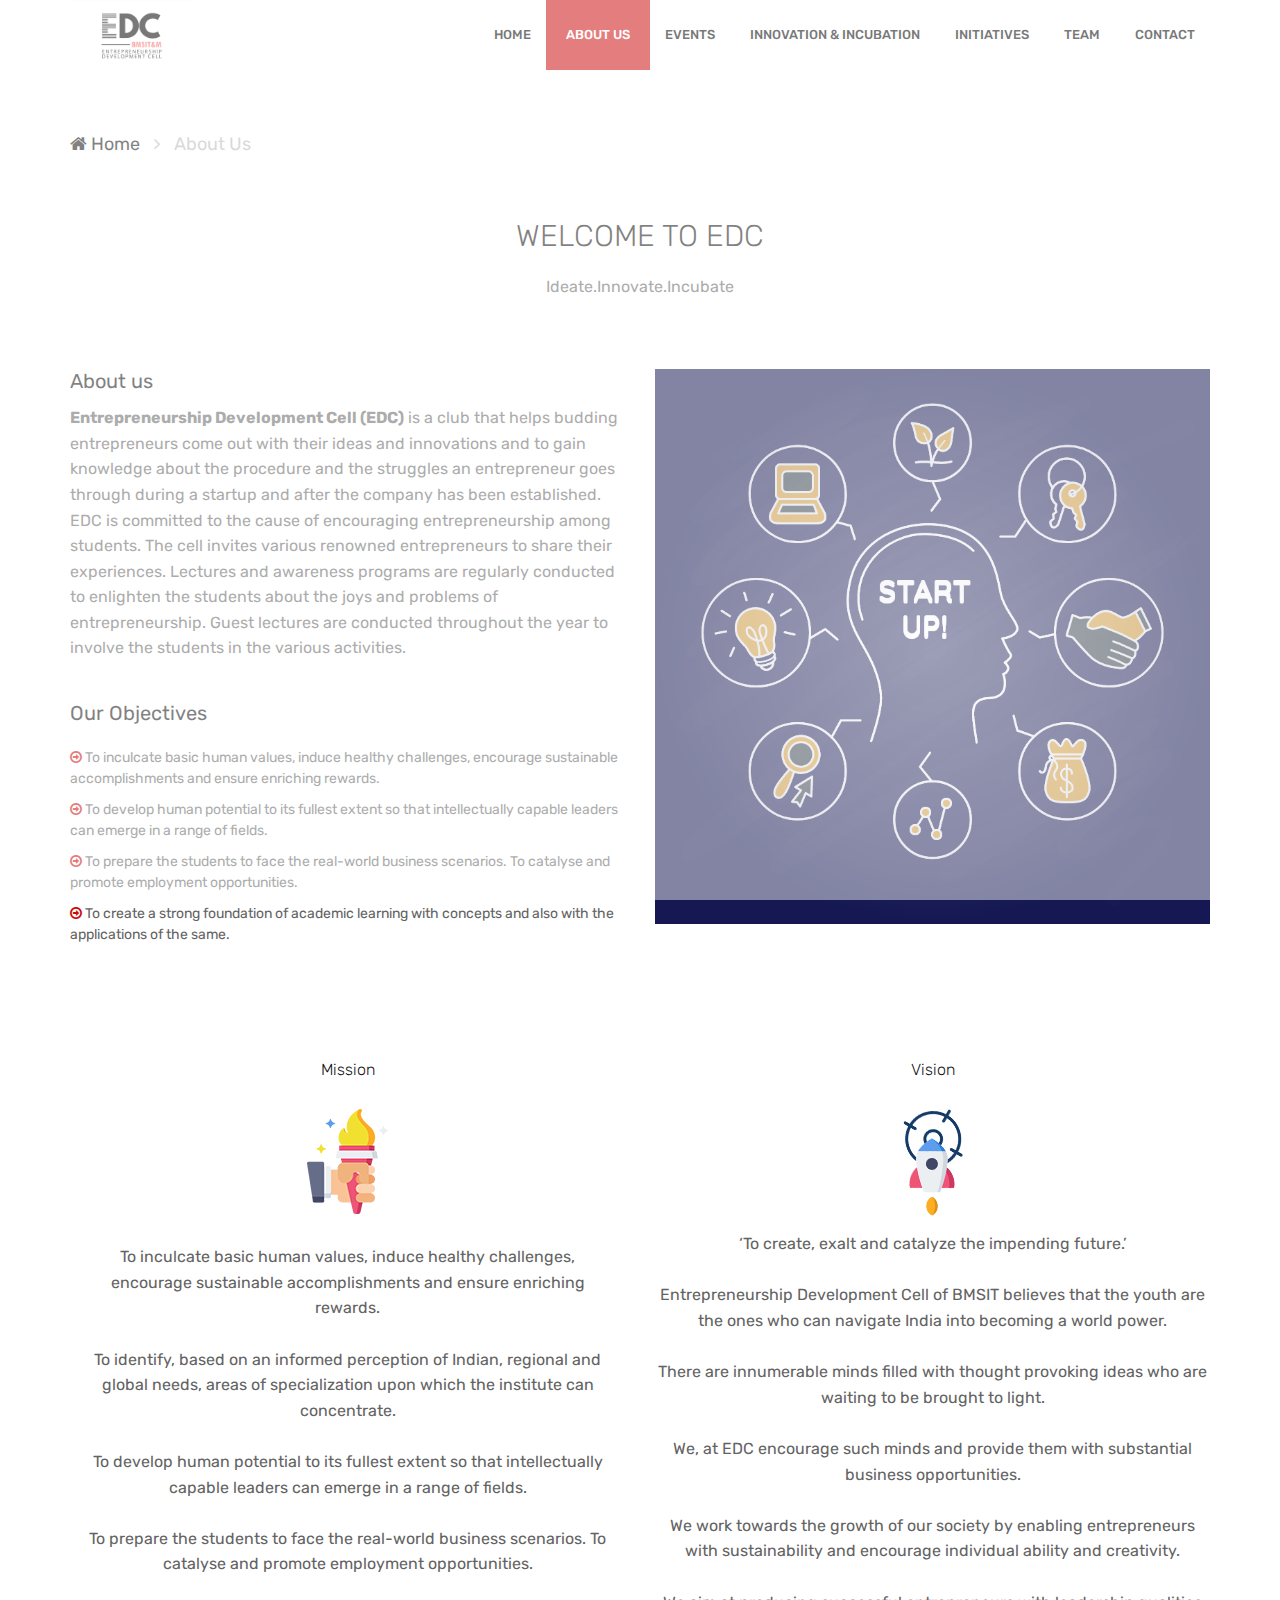
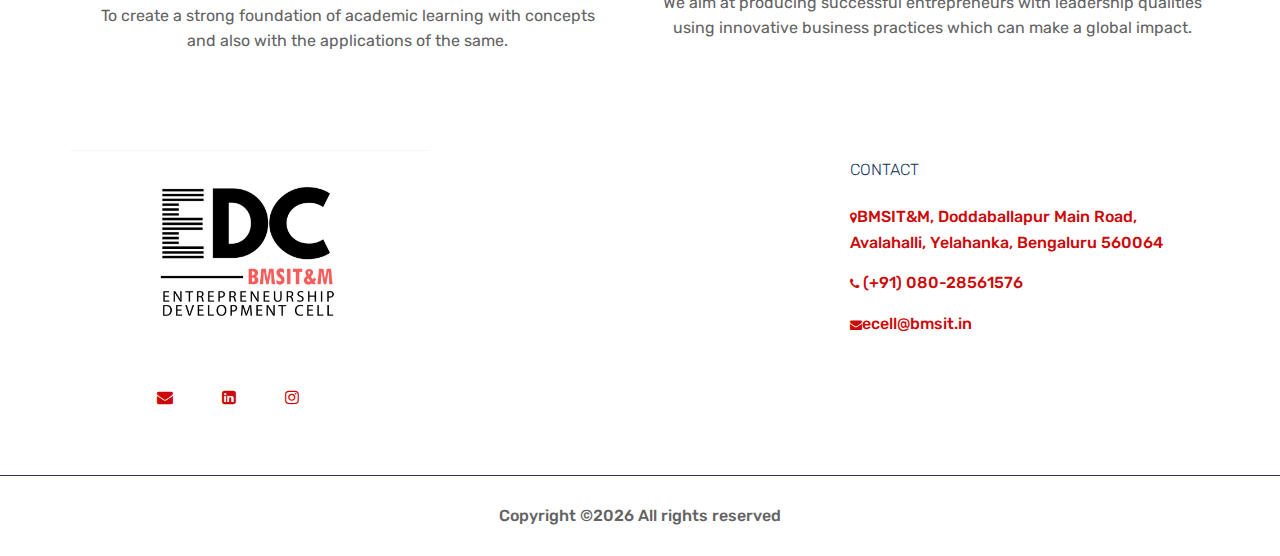
<file: about.html>
<!DOCTYPE html>
<html lang="en">
<head>
	<title>EDC Entrepreneurship Developement Cell</title>
	<meta charset="UTF-8">
	<meta name="description" content="Unica University Template">
	<meta name="keywords" content="event, unica, creative, html">
	<meta name="viewport" content="width=device-width, initial-scale=1.0">
	<!-- Favicon -->   
	<link href="img/edc/core-img/edc_logo.jpg" rel="shortcut icon"/>

	<!-- Google Fonts -->
	<link href="https://fonts.googleapis.com/css?family=Rubik:400,400i,500,500i,700,700i" rel="stylesheet">

	<!-- Stylesheets -->
	<link rel="stylesheet" href="css/bootstrap.min.css"/>
	<link rel="stylesheet" href="css/font-awesome.min.css"/>
	<link rel="stylesheet" href="css/themify-icons.css"/>
	<link rel="stylesheet" href="css/magnific-popup.css"/>
	<link rel="stylesheet" href="css/animate.css"/>
	<link rel="stylesheet" href="css/owl.carousel.css"/>
	<link rel="stylesheet" href="css/style.css"/>



	<!--[if lt IE 9]>
	  <script src="https://oss.maxcdn.com/html5shiv/3.7.2/html5shiv.min.js"></script>
	  <script src="https://oss.maxcdn.com/respond/1.4.2/respond.min.js"></script>
	<![endif]-->

</head>
<body>
	<!-- Page Preloder -->
	<div id="preloder">
		<div class="loader"></div>
	</div>

	<!-- header section -->
	<nav class="nav-section">
		<div class="container">
			
			<ul class="main-menu">

				<a href="index.html" class="site-logo"><img src="img/edc/core-img/edc_logo.jpg" alt=""></a>
				<li><a href="contact.html">Contact</a></li>
				<li><a href="#">Team</a></li>
				<li><a href="course.html">Initiatives</a></li>
				<li><a href="blog.html">Innovation & Incubation</a></li>
				<li><a href="events.html">Events</a></li>
				
				<li class="active"><a href="about.html">About Us</a></li>
				
				
				<li ><a href="index.html">Home</a></li>
			</ul>
		</div>
	</nav>
	<!-- Header section end -->


	<!-- Breadcrumb section -->
	<div class="site-breadcrumb">
		<div class="container">
			<a href="#"><i class="fa fa-home"></i> Home</a> <i class="fa fa-angle-right"></i>
			<span>About Us</span>
		</div>
	</div>
	<!-- Breadcrumb section end -->


	<!-- About section -->
	<section class="about-section spad pt-0">
		<div class="container">
			<div class="section-title text-center">
				<h3>WELCOME TO EDC</h3>
				<p>Ideate.Innovate.Incubate</p>
			</div>
			<div class="row">
				<div class="col-lg-6 about-text">
					<h5>About us</h5>
					<p> <b>Entrepreneurship Development Cell (EDC)</b> is a club that helps budding entrepreneurs come out with their ideas and innovations and to gain knowledge about the procedure and the struggles an entrepreneur goes through during a startup and after the company has been established.
						EDC is committed to the cause of encouraging entrepreneurship among students. The cell invites various renowned entrepreneurs to share their experiences. Lectures and awareness programs are regularly conducted to enlighten the students about the joys and problems of entrepreneurship.
						Guest lectures are conducted throughout the year to involve the students in the various activities.</p>
					<h5 class="pt-4">Our Objectives</h5>
					<ul class="about-list">
						<li><i class="fa fa-arrow-circle-o-right"></i> To inculcate basic human values, induce healthy challenges, encourage sustainable accomplishments and ensure enriching rewards.
						</li>
						<li><i  class="fa fa-arrow-circle-o-right"></i> To develop human potential to its fullest extent so that intellectually capable leaders can emerge in a range of fields.</li>
						<li><i  class="fa fa-arrow-circle-o-right"></i> To prepare the students to face the real-world business scenarios. To catalyse and promote employment opportunities.</li>
						<li><i  class="fa fa-arrow-circle-o-right"></i> To create a strong foundation of academic learning with concepts and also with the applications of the same.</li>
					</ul>
				</div>
				<div class="col-lg-6 pt-5 pt-lg-0" style="margin-top:0px">
					<img src="img/edc/core-img/vector-2.png" alt="">
				</div>
			</div>
		</div>
	</section>
	<!-- About section end-->


	<!-- mission & vision section  -->
<div class="container">
	<div class="row"><div class="col-lg-6">
		<div class="single-ticket-pricing-table text-center mb-100 wow fadeInUp" data-wow-delay="300ms">
			<h6 class="ticket-plan" style="padding: 15px">Mission</h6>
			<!-- Ticket Icon -->
			<div class="ticket-icon" style="padding: 15px">
				<img src="img/edc/core-img/p2.png" alt="">
			</div>
			<p style="padding: 15px">To inculcate basic human values, induce healthy challenges,
				encourage sustainable accomplishments and ensure enriching
				rewards.<br/><br />
				To identify, based on an informed perception of Indian, regional
				and global needs, areas of specialization upon which the institute
				can concentrate.<br /><br />
				To develop human potential to its fullest extent so that intellectually
				capable leaders can emerge in a range of fields.<br /><br />
				To prepare the students to face the real-world business scenarios.
				To catalyse and promote employment opportunities.<br /><br />
				To create a strong foundation of academic learning with concepts
				and also with the applications of the same.</p>
		</div>
	</div>
	
	<!-- Single Ticket Pricing Table -->
	<div class=" col-md-6 col-lg-6" style="float:right">
		<div class="single-ticket-pricing-table active text-center mb-100 wow fadeInUp" data-wow-delay="300ms">
			<h6 class="ticket-plan" style="padding: 15px">Vision</h6>
			<!-- Ticket Icon -->
			<div class="ticket-icon" style="padding: 15px">
				<img src="img/edc/core-img/p1.png" alt="">
			</div>
			<p><span style="font-weight: 700, padding:15px;">‘To create, exalt and catalyze the impending future.’</span>
				<br /><br />Entrepreneurship Development Cell of BMSIT believes that the
				youth are the ones who can navigate India into becoming a world
				power.<br /><br />There are innumerable minds filled with thought provoking
				ideas who are waiting to be brought to light.<br /><br />We, at EDC encourage
				such minds and provide them with substantial business
				opportunities.<br /><br />
				We work towards the growth of our society by enabling
				entrepreneurs with sustainability and encourage individual ability
				and creativity.<br /><br />We aim at producing successful entrepreneurs with
				leadership qualities using innovative business practices which can
				make a global impact.</p>
		</div>
	</div></div>
</div>
	<!-- Testimonial section end -->


	<!-- Team section  -->
	
	<!-- Team section end -->


	<!-- Newsletter section
	<section class="newsletter-section">
		<div class="container">
			<div class="row">
				<div class="col-md-5 col-lg-7">
					<div class="section-title mb-md-0">
					<h3>NEWSLETTER</h3>
					<p>Subscribe and get the latest news and useful tips, advice and best offer.</p>
				</div>
				</div>
				<div class="col-md-7 col-lg-5">
					<form class="newsletter">
						<input type="text" placeholder="Enter your email">
						<button class="site-btn">SUBSCRIBE</button>
					</form>
				</div>
			</div>
		</div>
	</section> -->
	<!-- Newsletter section end -->	


	<!-- Footer section -->
	<footer class="footer-section">
		<div class="container footer-top">
			<div class="row">
				<!-- widget -->
				<div class="col-sm-6 col-lg-4 footer-widget">
					<div class="about-widget">
						<img src="img/edc/core-img/edc_logo.jpg" alt="">
						<div class="social pt-1" >
							<a href="mailto:ecell@bmsit.in"><i class="fa fa-envelope"></i></a>
							<a href=""><i class="fa fa-linkedin-square"></i></a>
							<a href="https://www.instagram.com/edc.bmsit/"><i class="fa fa-instagram"></i></a>
						</div>
					</div>
				</div>
				<!-- widget -->

				<!-- widget -->
				
				<!-- widget -->
				<div class="col-lg-4"></div>
				<div class="col-sm-6 col-lg-4 footer-widget">
					<h6 class="fw-title">CONTACT</h6>
					<ul class="contact">
						<li><p><i class="fa fa-map-marker"></i>BMSIT&M, Doddaballapur Main Road, Avalahalli, Yelahanka, Bengaluru 560064 </p></li>
						<li><p><i class="fa fa-phone"></i> (+91) 080-28561576</p></li>
						<li><p><i class="fa fa-envelope"></i>ecell@bmsit.in</p></li>
					</ul>
				</div>
			</div>
		</div>
		<!-- copyright -->
		<div class="copyright">
			<div class="container">
				<p>
Copyright &copy;<script>document.write(new Date().getFullYear());</script> All rights reserved </p>

			</div>		
		</div>
	</footer>
	<!-- Footer section end-->



	<!--====== Javascripts & Jquery ======-->
	<script src="js/jquery-3.2.1.min.js"></script>
	<script src="js/owl.carousel.min.js"></script>
	<script src="js/jquery.countdown.js"></script>
	<script src="js/masonry.pkgd.min.js"></script>
	<script src="js/magnific-popup.min.js"></script>
	<script src="js/main.js"></script>
	
</body>
</html>
</file>
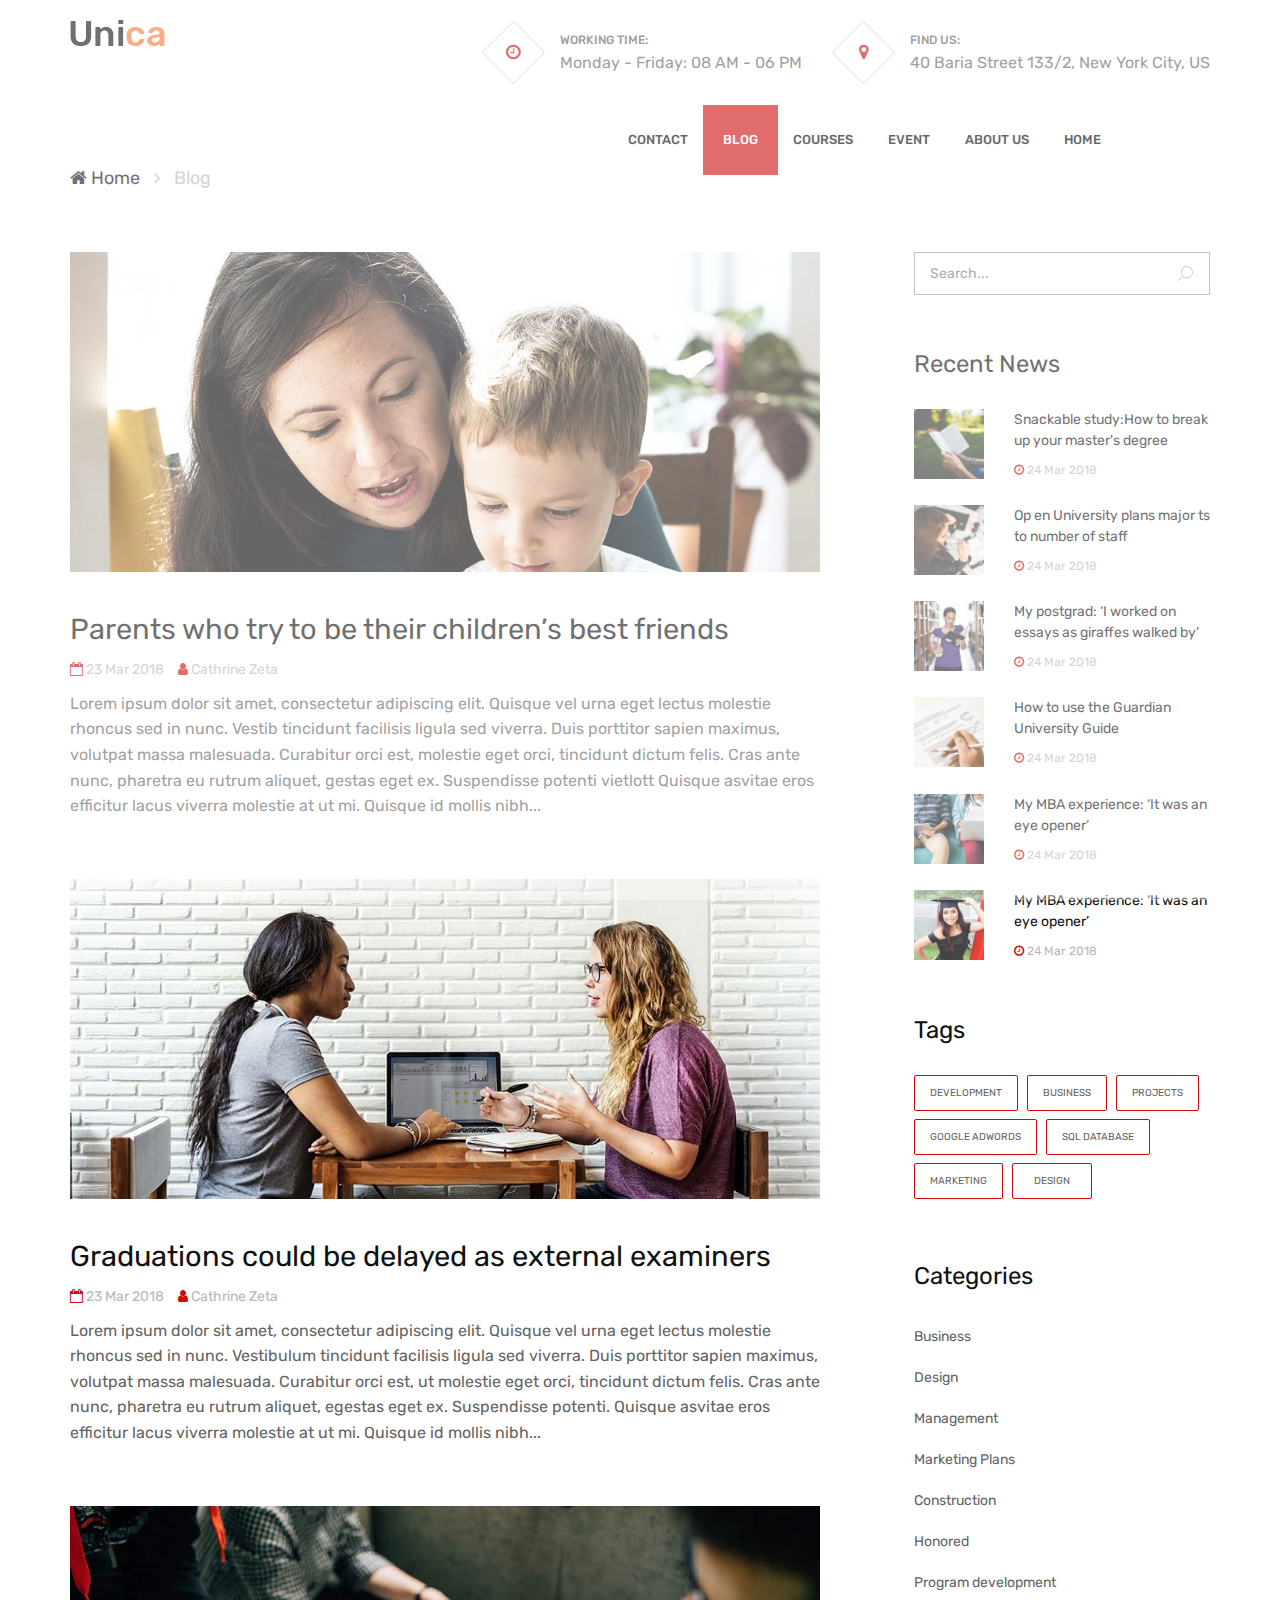
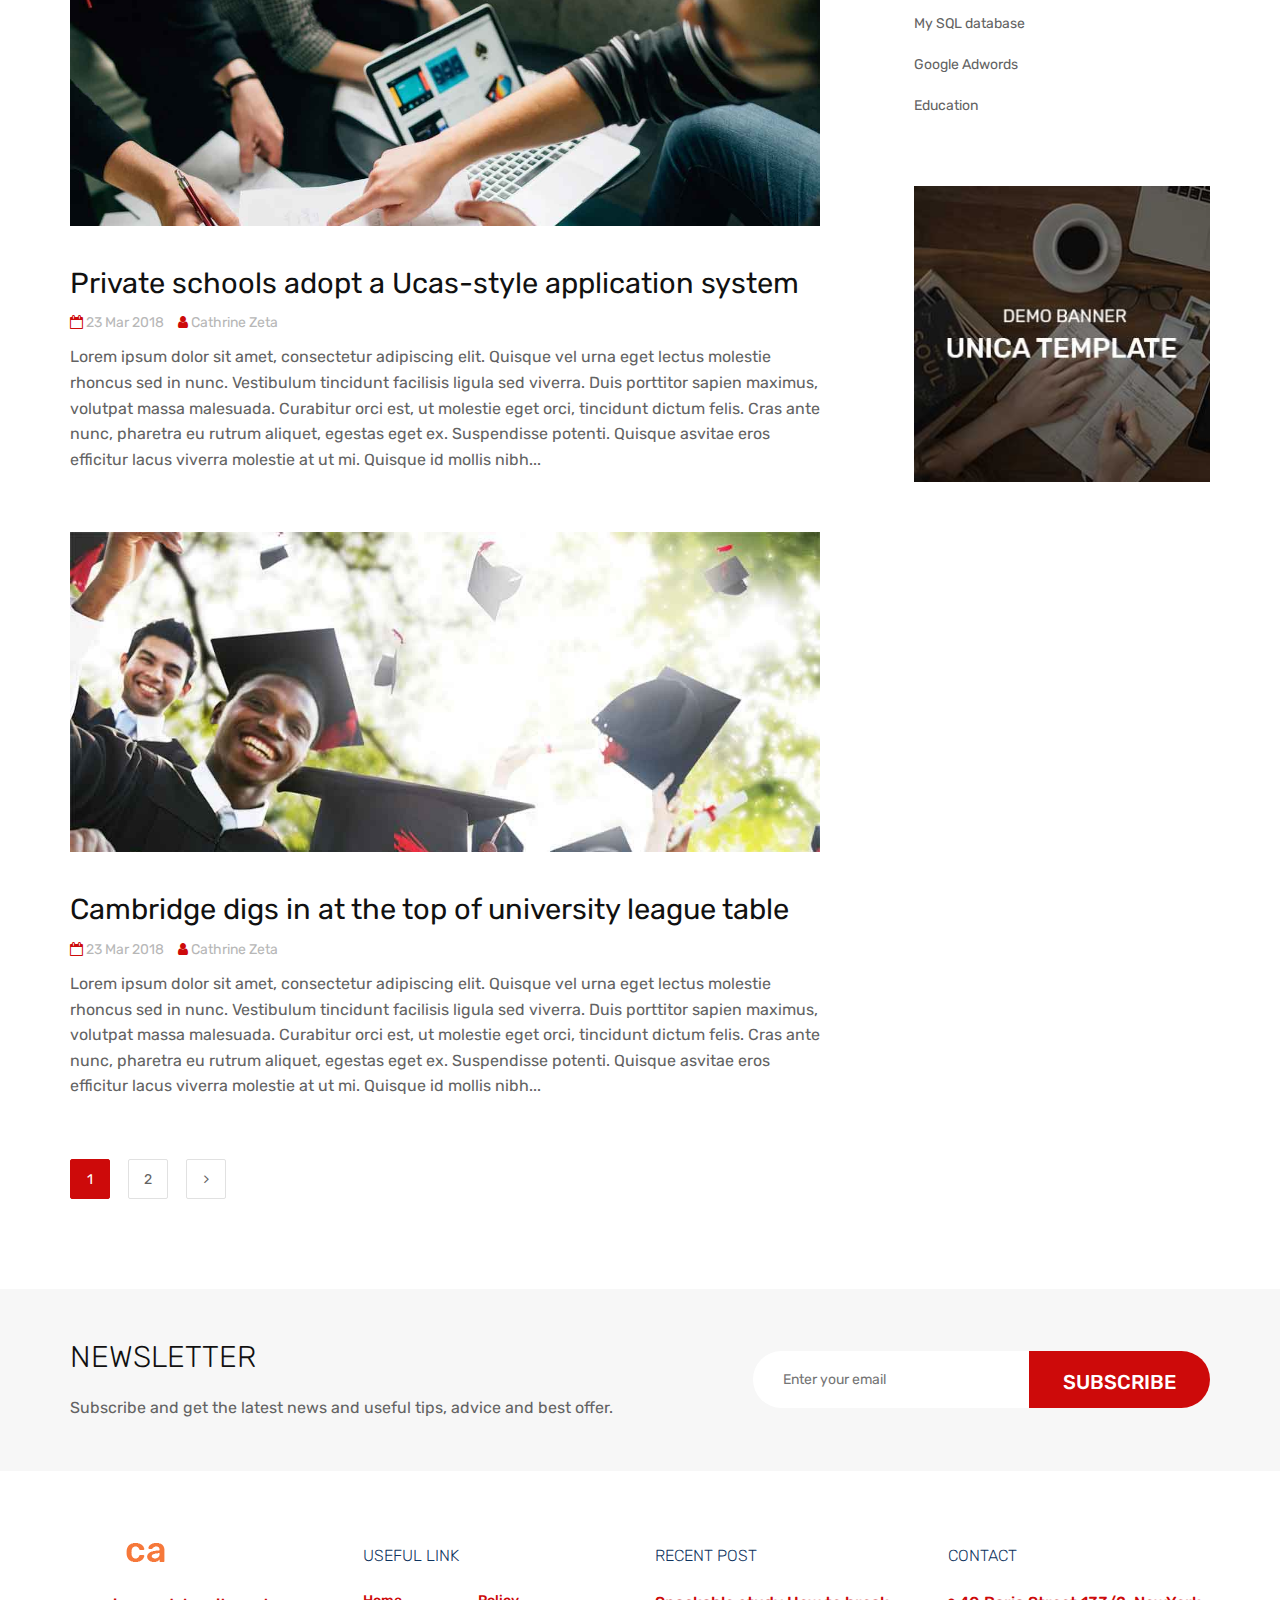
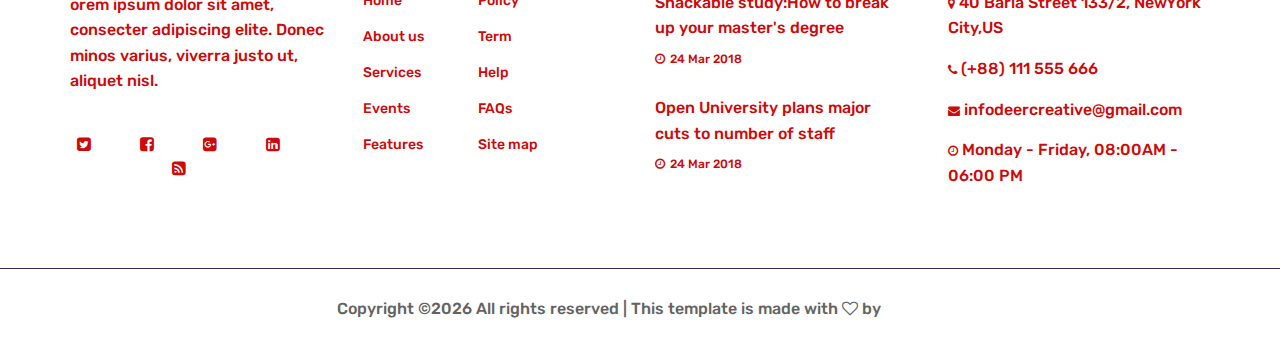
<file: blog.html>
<!DOCTYPE html>
<html lang="en">
<head>
	<title>Unica - University Template</title>
	<meta charset="UTF-8">
	<meta name="description" content="Unica University Template">
	<meta name="keywords" content="event, unica, creative, html">
	<meta name="viewport" content="width=device-width, initial-scale=1.0">
	<!-- Favicon -->   
	<link href="img/favicon.ico" rel="shortcut icon"/>

	<!-- Google Fonts -->
	<link href="https://fonts.googleapis.com/css?family=Rubik:400,400i,500,500i,700,700i" rel="stylesheet">

	<!-- Stylesheets -->
	<link rel="stylesheet" href="css/bootstrap.min.css"/>
	<link rel="stylesheet" href="css/font-awesome.min.css"/>
	<link rel="stylesheet" href="css/themify-icons.css"/>
	<link rel="stylesheet" href="css/owl.carousel.css"/>
	<link rel="stylesheet" href="css/style.css"/>


	<!--[if lt IE 9]>
	  <script src="https://oss.maxcdn.com/html5shiv/3.7.2/html5shiv.min.js"></script>
	  <script src="https://oss.maxcdn.com/respond/1.4.2/respond.min.js"></script>
	<![endif]-->

</head>
<body>
	<!-- Page Preloder -->
	<div id="preloder">
		<div class="loader"></div>
	</div>

	
	<!-- header section -->
	<header class="header-section">
		<div class="container">
			<!-- logo -->
			<a href="index.html" class="site-logo"><img src="img/logo.png" alt=""></a>
			<div class="nav-switch">
				<i class="fa fa-bars"></i>
			</div>
			<div class="header-info">
				<div class="hf-item">
					<i class="fa fa-clock-o"></i>
					<p><span>Working time:</span>Monday - Friday: 08 AM - 06 PM</p>
				</div>
				<div class="hf-item">
					<i class="fa fa-map-marker"></i>
					<p><span>Find us:</span>40 Baria Street 133/2, New York City, US</p>
				</div>
			</div>
		</div>
	</header>
	<!-- header section end-->


	<!-- Header section  -->
	<nav class="nav-section">
		<div class="container">
			<div class="nav-right">
				<a href=""><i class="fa fa-search"></i></a>
				<a href=""><i class="fa fa-shopping-cart"></i></a>
			</div>
			<ul class="main-menu">
				<li><a href="index.html">Home</a></li>
				<li><a href="about.html">About Us</a></li>
				<li><a href="#">Event</a></li>
				<li><a href="course.html">COURSES</a></li>
				<li class="active"><a href="blog.html">blog</a></li>
				<li><a href="contact.html">Contact</a></li>
			</ul>
		</div>
	</nav>
	<!-- Header section end -->

	<!-- Breadcrumb section -->
	<div class="site-breadcrumb">
		<div class="container">
			<a href="#"><i class="fa fa-home"></i> Home</a> <i class="fa fa-angle-right"></i>
			<span>Blog</span>
		</div>
	</div>
	<!-- Breadcrumb section end -->


	<!-- Blog page section  -->
	<section class="blog-page-section spad pt-0">
		<div class="container">
			<div class="row">
				<div class="col-lg-8 post-list">
					<div class="post-item">
						<div class="post-thumb set-bg" data-setbg="img/blog/1.jpg"></div>
						<div class="post-content">
							<h3><a href="single-blog.html">Parents who try to be their children’s best friends</a></h3>
							<div class="post-meta">
								<span><i class="fa fa-calendar-o"></i> 23 Mar 2018</span>
								<span><i class="fa fa-user"></i> Cathrine Zeta</span>
							</div>
							<p>Lorem ipsum dolor sit amet, consectetur adipiscing elit. Quisque vel urna eget lectus molestie rhoncus sed in nunc. Vestib tincidunt facilisis ligula sed viverra. Duis porttitor sapien maximus, volutpat massa malesuada. Curabitur orci est, molestie eget orci, tincidunt dictum felis. Cras ante nunc, pharetra eu rutrum aliquet, gestas eget ex. Suspendisse potenti vietlott Quisque asvitae eros efficitur lacus viverra molestie at ut mi. Quisque id mollis nibh...</p>
						</div>
					</div>
					<div class="post-item">
						<div class="post-thumb set-bg" data-setbg="img/blog/2.jpg"></div>
						<div class="post-content">
							<h3><a href="single-blog.html">Graduations could be delayed as external examiners</a></h3>
							<div class="post-meta">
								<span><i class="fa fa-calendar-o"></i> 23 Mar 2018</span>
								<span><i class="fa fa-user"></i> Cathrine Zeta</span>
							</div>
							<p>Lorem ipsum dolor sit amet, consectetur adipiscing elit. Quisque vel urna eget lectus molestie rhoncus sed in nunc. Vestibulum tincidunt facilisis ligula sed viverra. Duis porttitor sapien maximus, volutpat massa malesuada. Curabitur orci est, ut molestie eget orci, tincidunt dictum felis. Cras ante nunc, pharetra eu rutrum aliquet, egestas eget ex. Suspendisse potenti. Quisque asvitae eros efficitur lacus viverra molestie at ut mi. Quisque id mollis nibh...</p>
						</div>
					</div>
					<div class="post-item">
						<div class="post-thumb set-bg" data-setbg="img/blog/3.jpg"></div>
						<div class="post-content">
							<h3><a href="single-blog.html">Private schools adopt a Ucas-style application system</a></h3>
							<div class="post-meta">
								<span><i class="fa fa-calendar-o"></i> 23 Mar 2018</span>
								<span><i class="fa fa-user"></i> Cathrine Zeta</span>
							</div>
							<p>Lorem ipsum dolor sit amet, consectetur adipiscing elit. Quisque vel urna eget lectus molestie rhoncus sed in nunc. Vestibulum tincidunt facilisis ligula sed viverra. Duis porttitor sapien maximus, volutpat massa malesuada. Curabitur orci est, ut molestie eget orci, tincidunt dictum felis. Cras ante nunc, pharetra eu rutrum aliquet, egestas eget ex. Suspendisse potenti. Quisque asvitae eros efficitur lacus viverra molestie at ut mi. Quisque id mollis nibh...</p>
						</div>
					</div>
					<div class="post-item">
						<div class="post-thumb set-bg" data-setbg="img/blog/4.jpg"></div>
						<div class="post-content">
							<h3><a href="single-blog.html">Cambridge digs in at the top of university league table</a></h3>
							<div class="post-meta">
								<span><i class="fa fa-calendar-o"></i> 23 Mar 2018</span>
								<span><i class="fa fa-user"></i> Cathrine Zeta</span>
							</div>
							<p>Lorem ipsum dolor sit amet, consectetur adipiscing elit. Quisque vel urna eget lectus molestie rhoncus sed in nunc. Vestibulum tincidunt facilisis ligula sed viverra. Duis porttitor sapien maximus, volutpat massa malesuada. Curabitur orci est, ut molestie eget orci, tincidunt dictum felis. Cras ante nunc, pharetra eu rutrum aliquet, egestas eget ex. Suspendisse potenti. Quisque asvitae eros efficitur lacus viverra molestie at ut mi. Quisque id mollis nibh...</p>
						</div>
					</div>
					<ul class="site-pageination">
						<li><a href="#" class="active">1</a></li>
						<li><a href="#">2</a></li>
						<li><a href="#"><i class="fa fa-angle-right"></i></a></li>
					</ul>
				</div>
				<!-- sidebar -->
				<div class="col-sm-8 col-md-5 col-lg-4 col-xl-3 offset-xl-1 offset-0 pl-xl-0 sidebar">
					<!-- widget -->
					<div class="widget">
						<form class="search-widget">
							<input type="text" placeholder="Search...">
							<button><i class="ti-search"></i></button>
						</form>
					</div>
					<!-- widget -->
					<div class="widget">
						<h5 class="widget-title">Recent News</h5>
						<div class="recent-post-widget">
							<!-- recent post -->
							<div class="rp-item">
								<div class="rp-thumb set-bg" data-setbg="img/blog/recent-post/1.jpg"></div>
								<div class="rp-content">
									<h6>Snackable study:How to break up your master's degree</h6>
									<p><i class="fa fa-clock-o"></i> 24 Mar 2018</p>
								</div>
							</div>
							<!-- recent post -->
							<div class="rp-item">
								<div class="rp-thumb set-bg" data-setbg="img/blog/recent-post/2.jpg"></div>
								<div class="rp-content">
									<h6>Op en University plans major ts to number of staff</h6>
									<p><i class="fa fa-clock-o"></i> 24 Mar 2018</p>
								</div>
							</div>
							<!-- recent post -->
							<div class="rp-item">
								<div class="rp-thumb set-bg" data-setbg="img/blog/recent-post/3.jpg"></div>
								<div class="rp-content">
									<h6>My postgrad: ‘I worked on essays as giraffes walked by’</h6>
									<p><i class="fa fa-clock-o"></i> 24 Mar 2018</p>
								</div>
							</div>
							<!-- recent post -->
							<div class="rp-item">
								<div class="rp-thumb set-bg" data-setbg="img/blog/recent-post/4.jpg"></div>
								<div class="rp-content">
									<h6>How to use the Guardian University Guide</h6>
									<p><i class="fa fa-clock-o"></i> 24 Mar 2018</p>
								</div>
							</div>
							<!-- recent post -->
							<div class="rp-item">
								<div class="rp-thumb set-bg" data-setbg="img/blog/recent-post/5.jpg"></div>
								<div class="rp-content">
									<h6>My MBA experience: ‘It was an eye opener’</h6>
									<p><i class="fa fa-clock-o"></i> 24 Mar 2018</p>
								</div>
							</div>
							<!-- recent post -->
							<div class="rp-item">
								<div class="rp-thumb set-bg" data-setbg="img/blog/recent-post/6.jpg"></div>
								<div class="rp-content">
									<h6>My MBA experience: ‘It was an eye opener’</h6>
									<p><i class="fa fa-clock-o"></i> 24 Mar 2018</p>
								</div>
							</div>
						</div>
					</div>
					<!-- widget -->
					<div class="widget">
						<h4 class="widget-title">Tags</h4>
						<div class="tags">
							<a href="#">DEVELOPMENT</a>
							<a href="#">BUSINESS</a>
							<a href="#">PROJECTS</a>
							<a href="#">GOOGLE ADWORDS</a>
							<a href="#">SQL DATABASE</a>
							<a href="#">MARKETING</a>
							<a href="#">DESIGN</a>
						</div>
					</div>
					<!-- widget -->
					<div class="widget">
						<h4 class="widget-title">Categories</h4>
						<ul>
							<li><a href="">Business</a></li>
							<li><a href="">Design</a></li>
							<li><a href="">Management</a></li>
							<li><a href="">Marketing Plans</a></li>
							<li><a href="">Construction</a></li>
							<li><a href="">Honored</a></li>
							<li><a href="">Program development</a></li>
							<li><a href="">My SQL database</a></li>
							<li><a href="">Google Adwords</a></li>
							<li><a href="">Education</a></li>
						</ul>
					</div>
					<!-- widget -->
					<div class="widget">
						<img src="img/ad.jpg" alt="">
					</div>
				</div>
			</div>
		</div>
	</section>
	<!-- Blog page section end -->


	<!-- Newsletter section -->
	<section class="newsletter-section">
		<div class="container">
			<div class="row">
				<div class="col-md-5 col-lg-7">
					<div class="section-title mb-md-0">
					<h3>NEWSLETTER</h3>
					<p>Subscribe and get the latest news and useful tips, advice and best offer.</p>
				</div>
				</div>
				<div class="col-md-7 col-lg-5">
					<form class="newsletter">
						<input type="text" placeholder="Enter your email">
						<button class="site-btn">SUBSCRIBE</button>
					</form>
				</div>
			</div>
		</div>
	</section>
	<!-- Newsletter section end -->	


	<!-- Footer section -->
	<footer class="footer-section">
		<div class="container footer-top">
			<div class="row">
				<!-- widget -->
				<div class="col-sm-6 col-lg-3 footer-widget">
					<div class="about-widget">
						<img src="img/logo-light.png" alt="">
						<p>orem ipsum dolor sit amet, consecter adipiscing elite. Donec minos varius, viverra justo ut, aliquet nisl.</p>
						<div class="social pt-1">
							<a href=""><i class="fa fa-twitter-square"></i></a>
							<a href=""><i class="fa fa-facebook-square"></i></a>
							<a href=""><i class="fa fa-google-plus-square"></i></a>
							<a href=""><i class="fa fa-linkedin-square"></i></a>
							<a href=""><i class="fa fa-rss-square"></i></a>
						</div>
					</div>
				</div>
				<!-- widget -->
				<div class="col-sm-6 col-lg-3 footer-widget">
					<h6 class="fw-title">USEFUL LINK</h6>
					<div class="dobule-link">
						<ul>
							<li><a href="">Home</a></li>
							<li><a href="">About us</a></li>
							<li><a href="">Services</a></li>
							<li><a href="">Events</a></li>
							<li><a href="">Features</a></li>
						</ul>
						<ul>
							<li><a href="">Policy</a></li>
							<li><a href="">Term</a></li>
							<li><a href="">Help</a></li>
							<li><a href="">FAQs</a></li>
							<li><a href="">Site map</a></li>
						</ul>
					</div>
				</div>
				<!-- widget -->
				<div class="col-sm-6 col-lg-3 footer-widget">
					<h6 class="fw-title">RECENT POST</h6>
					<ul class="recent-post">
						<li>
							<p>Snackable study:How to break <br> up your master's degree</p>
							<span><i class="fa fa-clock-o"></i>24 Mar 2018</span>
						</li>
						<li>
							<p>Open University plans major <br> cuts to number of staff</p>
							<span><i class="fa fa-clock-o"></i>24 Mar 2018</span>
						</li>
					</ul>
				</div>
				<!-- widget -->
				<div class="col-sm-6 col-lg-3 footer-widget">
					<h6 class="fw-title">CONTACT</h6>
					<ul class="contact">
						<li><p><i class="fa fa-map-marker"></i> 40 Baria Street 133/2, NewYork City,US</p></li>
						<li><p><i class="fa fa-phone"></i> (+88) 111 555 666</p></li>
						<li><p><i class="fa fa-envelope"></i> infodeercreative@gmail.com</p></li>
						<li><p><i class="fa fa-clock-o"></i> Monday - Friday, 08:00AM - 06:00 PM</p></li>
					</ul>
				</div>
			</div>
		</div>
		<!-- copyright -->
		<div class="copyright">
			<div class="container">
				<p><!-- Link back to Colorlib can't be removed. Template is licensed under CC BY 3.0. -->
Copyright &copy;<script>document.write(new Date().getFullYear());</script> All rights reserved | This template is made with <i class="fa fa-heart-o" aria-hidden="true"></i> by <a href="https://colorlib.com" target="_blank">Colorlib</a>
<!-- Link back to Colorlib can't be removed. Template is licensed under CC BY 3.0. --></p>
			</div>		
		</div>
	</footer>
	<!-- Footer section end-->



	<!--====== Javascripts & Jquery ======-->
	<script src="js/jquery-3.2.1.min.js"></script>
	<script src="js/owl.carousel.min.js"></script>
	<script src="js/jquery.countdown.js"></script>
	<script src="js/masonry.pkgd.min.js"></script>
	<script src="js/magnific-popup.min.js"></script>
	<script src="js/main.js"></script>
	
</body>
</html>
</file>
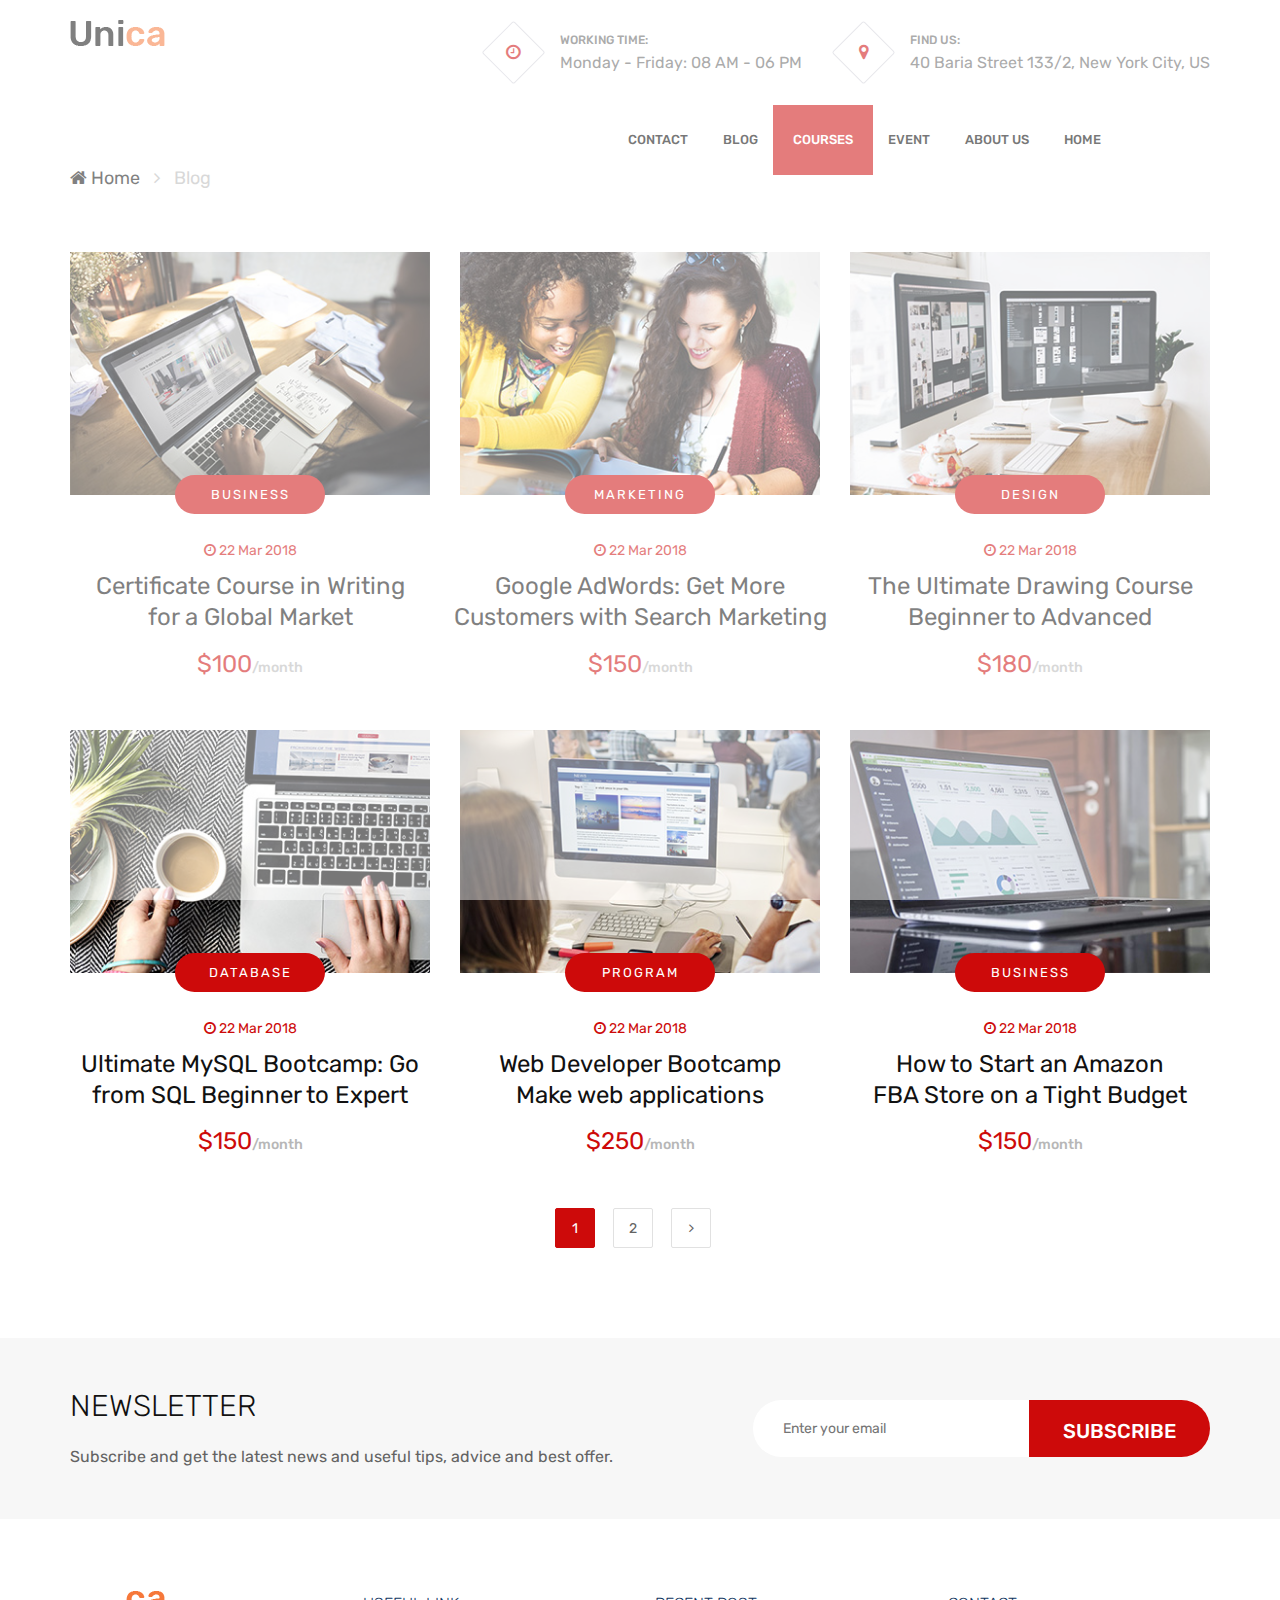
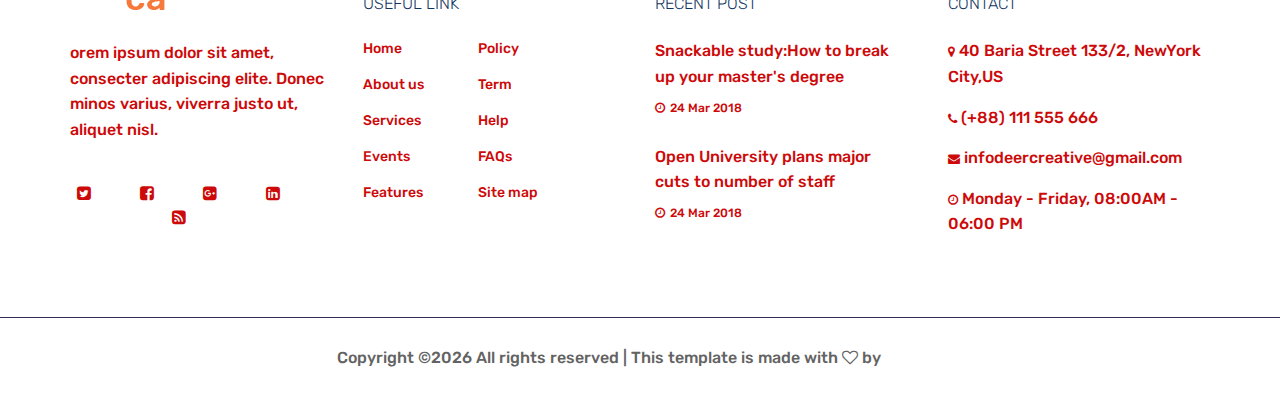
<file: course.html>
<!DOCTYPE html>
<html lang="en">
<head>
	<title>Unica - University Template</title>
	<meta charset="UTF-8">
	<meta name="description" content="Unica University Template">
	<meta name="keywords" content="event, unica, creative, html">
	<meta name="viewport" content="width=device-width, initial-scale=1.0">
	<!-- Favicon -->   
	<link href="img/favicon.ico" rel="shortcut icon"/>

	<!-- Google Fonts -->
	<link href="https://fonts.googleapis.com/css?family=Rubik:400,400i,500,500i,700,700i" rel="stylesheet">

	<!-- Stylesheets -->
	<link rel="stylesheet" href="css/bootstrap.min.css"/>
	<link rel="stylesheet" href="css/font-awesome.min.css"/>
	<link rel="stylesheet" href="css/themify-icons.css"/>
	<link rel="stylesheet" href="css/owl.carousel.css"/>
	<link rel="stylesheet" href="css/style.css"/>


	<!--[if lt IE 9]>
	  <script src="https://oss.maxcdn.com/html5shiv/3.7.2/html5shiv.min.js"></script>
	  <script src="https://oss.maxcdn.com/respond/1.4.2/respond.min.js"></script>
	<![endif]-->

</head>
<body>
	<!-- Page Preloder -->
	<div id="preloder">
		<div class="loader"></div>
	</div>

	<!-- header section -->
	<header class="header-section">
		<div class="container">
			<!-- logo -->
			<a href="index.html" class="site-logo"><img src="img/logo.png" alt=""></a>
			<div class="nav-switch">
				<i class="fa fa-bars"></i>
			</div>
			<div class="header-info">
				<div class="hf-item">
					<i class="fa fa-clock-o"></i>
					<p><span>Working time:</span>Monday - Friday: 08 AM - 06 PM</p>
				</div>
				<div class="hf-item">
					<i class="fa fa-map-marker"></i>
					<p><span>Find us:</span>40 Baria Street 133/2, New York City, US</p>
				</div>
			</div>
		</div>
	</header>
	<!-- header section end-->


	<!-- Header section  -->
	<nav class="nav-section">
		<div class="container">
			<div class="nav-right">
				<a href=""><i class="fa fa-search"></i></a>
				<a href=""><i class="fa fa-shopping-cart"></i></a>
			</div>
			<ul class="main-menu">
				<li><a href="index.html">Home</a></li>
				<li><a href="about.html">About Us</a></li>
				<li><a href="#">Event</a></li>
				<li class="active"><a href="course.html">COURSES</a></li>
				<li><a href="blog.html">blog</a></li>
				<li><a href="contact.html">Contact</a></li>
			</ul>
		</div>
	</nav>
	<!-- Header section end -->


	<!-- Breadcrumb section -->
	<div class="site-breadcrumb">
		<div class="container">
			<a href="#"><i class="fa fa-home"></i> Home</a> <i class="fa fa-angle-right"></i>
			<span>Blog</span>
		</div>
	</div>
	<!-- Breadcrumb section end -->


	<!-- Courses section -->
	<section class="full-courses-section spad pt-0">
		<div class="container">
			<div class="row">
				<!-- course item -->
				<div class="col-lg-4 col-md-6 course-item">
					<div class="course-thumb">
						<img src="img/course/1.jpg" alt="">
						<div class="course-cat">
							<span>BUSINESS</span>
						</div>
					</div>
					<div class="course-info">
						<div class="date"><i class="fa fa-clock-o"></i> 22 Mar 2018</div>
						<h4>Certificate Course in Writing<br>for a Global Market</h4>
						<h4 class="cource-price">$100<span>/month</span></h4>
					</div>
				</div>
				<!-- course item -->
				<div class="col-lg-4 col-md-6 course-item">
					<div class="course-thumb">
						<img src="img/course/2.jpg" alt="">
						<div class="course-cat">
							<span>Marketing</span>
						</div>
					</div>
					<div class="course-info">
						<div class="date"><i class="fa fa-clock-o"></i> 22 Mar 2018</div>
						<h4>Google AdWords: Get More<br> Customers with Search Marketing </h4>
						<h4 class="cource-price">$150<span>/month</span></h4>
					</div>
				</div>
				<!-- course item -->
				<div class="col-lg-4 col-md-6 course-item">
					<div class="course-thumb">
						<img src="img/course/3.jpg" alt="">
						<div class="course-cat">
							<span>DESIGN</span>
						</div>
					</div>
					<div class="course-info">
						<div class="date"><i class="fa fa-clock-o"></i> 22 Mar 2018</div>
						<h4>The Ultimate Drawing Course<br> Beginner to Advanced</h4>
						<h4 class="cource-price">$180<span>/month</span></h4>
					</div>
				</div>
				<!-- course item -->
				<div class="col-lg-4 col-md-6 course-item">
					<div class="course-thumb">
						<img src="img/course/4.jpg" alt="">
						<div class="course-cat">
							<span>DATABASE</span>
						</div>
					</div>
					<div class="course-info">
						<div class="date"><i class="fa fa-clock-o"></i> 22 Mar 2018</div>
						<h4>Ultimate MySQL Bootcamp: Go from SQL Beginner to Expert</h4>
						<h4 class="cource-price">$150<span>/month</span></h4>
					</div>
				</div>
				<!-- course item -->
				<div class="col-lg-4 col-md-6 course-item">
					<div class="course-thumb">
						<img src="img/course/5.jpg" alt="">
						<div class="course-cat">
							<span>PROGRAM</span>
						</div>
					</div>
					<div class="course-info">
						<div class="date"><i class="fa fa-clock-o"></i> 22 Mar 2018</div>
						<h4>Web Developer Bootcamp<br>Make web  applications</h4>
						<h4 class="cource-price">$250<span>/month</span></h4>
					</div>
				</div>
				<!-- course item -->
				<div class="col-lg-4 col-md-6 course-item">
					<div class="course-thumb">
						<img src="img/course/6.jpg" alt="">
						<div class="course-cat">
							<span>BUSINESS</span>
						</div>
					</div>
					<div class="course-info">
						<div class="date"><i class="fa fa-clock-o"></i> 22 Mar 2018</div>
						<h4>How to Start an Amazon<br>FBA Store on a Tight Budget</h4>
						<h4 class="cource-price">$150<span>/month</span></h4>
					</div>
				</div>
			</div>
			<div class="text-center">
				<ul class="site-pageination">
					<li><a href="#" class="active">1</a></li>
					<li><a href="#">2</a></li>
					<li><a href="#"><i class="fa fa-angle-right"></i></a></li>
				</ul>
			</div>
		</div>
	</section>
	<!-- Courses section end-->


	<!-- Newsletter section -->
	<section class="newsletter-section">
		<div class="container">
			<div class="row">
				<div class="col-md-5 col-lg-7">
					<div class="section-title mb-md-0">
					<h3>NEWSLETTER</h3>
					<p>Subscribe and get the latest news and useful tips, advice and best offer.</p>
				</div>
				</div>
				<div class="col-md-7 col-lg-5">
					<form class="newsletter">
						<input type="text" placeholder="Enter your email">
						<button class="site-btn">SUBSCRIBE</button>
					</form>
				</div>
			</div>
		</div>
	</section>
	<!-- Newsletter section end -->	


	<!-- Footer section -->
	<footer class="footer-section">
		<div class="container footer-top">
			<div class="row">
				<!-- widget -->
				<div class="col-sm-6 col-lg-3 footer-widget">
					<div class="about-widget">
						<img src="img/logo-light.png" alt="">
						<p>orem ipsum dolor sit amet, consecter adipiscing elite. Donec minos varius, viverra justo ut, aliquet nisl.</p>
						<div class="social pt-1">
							<a href=""><i class="fa fa-twitter-square"></i></a>
							<a href=""><i class="fa fa-facebook-square"></i></a>
							<a href=""><i class="fa fa-google-plus-square"></i></a>
							<a href=""><i class="fa fa-linkedin-square"></i></a>
							<a href=""><i class="fa fa-rss-square"></i></a>
						</div>
					</div>
				</div>
				<!-- widget -->
				<div class="col-sm-6 col-lg-3 footer-widget">
					<h6 class="fw-title">USEFUL LINK</h6>
					<div class="dobule-link">
						<ul>
							<li><a href="">Home</a></li>
							<li><a href="">About us</a></li>
							<li><a href="">Services</a></li>
							<li><a href="">Events</a></li>
							<li><a href="">Features</a></li>
						</ul>
						<ul>
							<li><a href="">Policy</a></li>
							<li><a href="">Term</a></li>
							<li><a href="">Help</a></li>
							<li><a href="">FAQs</a></li>
							<li><a href="">Site map</a></li>
						</ul>
					</div>
				</div>
				<!-- widget -->
				<div class="col-sm-6 col-lg-3 footer-widget">
					<h6 class="fw-title">RECENT POST</h6>
					<ul class="recent-post">
						<li>
							<p>Snackable study:How to break <br> up your master's degree</p>
							<span><i class="fa fa-clock-o"></i>24 Mar 2018</span>
						</li>
						<li>
							<p>Open University plans major <br> cuts to number of staff</p>
							<span><i class="fa fa-clock-o"></i>24 Mar 2018</span>
						</li>
					</ul>
				</div>
				<!-- widget -->
				<div class="col-sm-6 col-lg-3 footer-widget">
					<h6 class="fw-title">CONTACT</h6>
					<ul class="contact">
						<li><p><i class="fa fa-map-marker"></i> 40 Baria Street 133/2, NewYork City,US</p></li>
						<li><p><i class="fa fa-phone"></i> (+88) 111 555 666</p></li>
						<li><p><i class="fa fa-envelope"></i> infodeercreative@gmail.com</p></li>
						<li><p><i class="fa fa-clock-o"></i> Monday - Friday, 08:00AM - 06:00 PM</p></li>
					</ul>
				</div>
			</div>
		</div>
		<!-- copyright -->
		<div class="copyright">
			<div class="container">
				<p><!-- Link back to Colorlib can't be removed. Template is licensed under CC BY 3.0. -->
Copyright &copy;<script>document.write(new Date().getFullYear());</script> All rights reserved | This template is made with <i class="fa fa-heart-o" aria-hidden="true"></i> by <a href="https://colorlib.com" target="_blank">Colorlib</a>
<!-- Link back to Colorlib can't be removed. Template is licensed under CC BY 3.0. --></p>
			</div>		
		</div>
	</footer>
	<!-- Footer section end-->



	<!--====== Javascripts & Jquery ======-->
	<script src="js/jquery-3.2.1.min.js"></script>
	<script src="js/owl.carousel.min.js"></script>
	<script src="js/jquery.countdown.js"></script>
	<script src="js/masonry.pkgd.min.js"></script>
	<script src="js/magnific-popup.min.js"></script>
	<script src="js/main.js"></script>
	
</body>
</html>
</file>
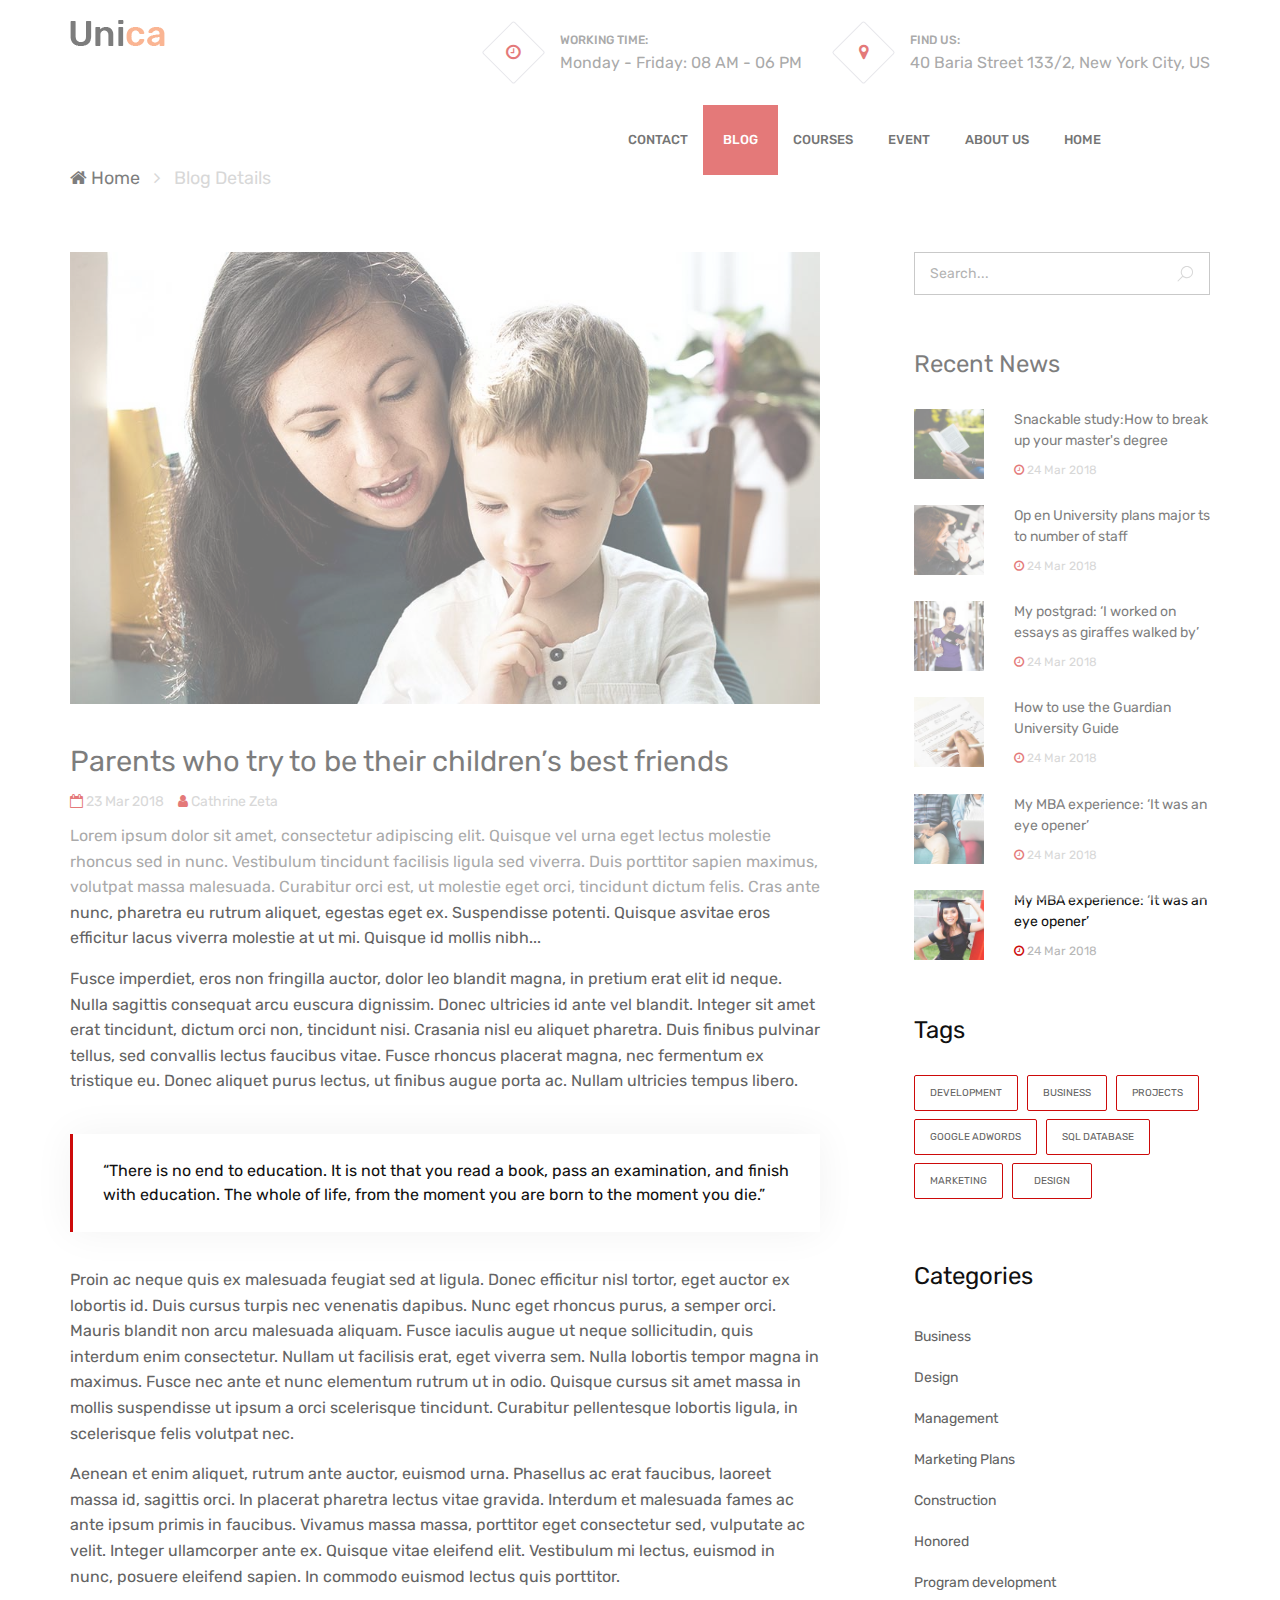
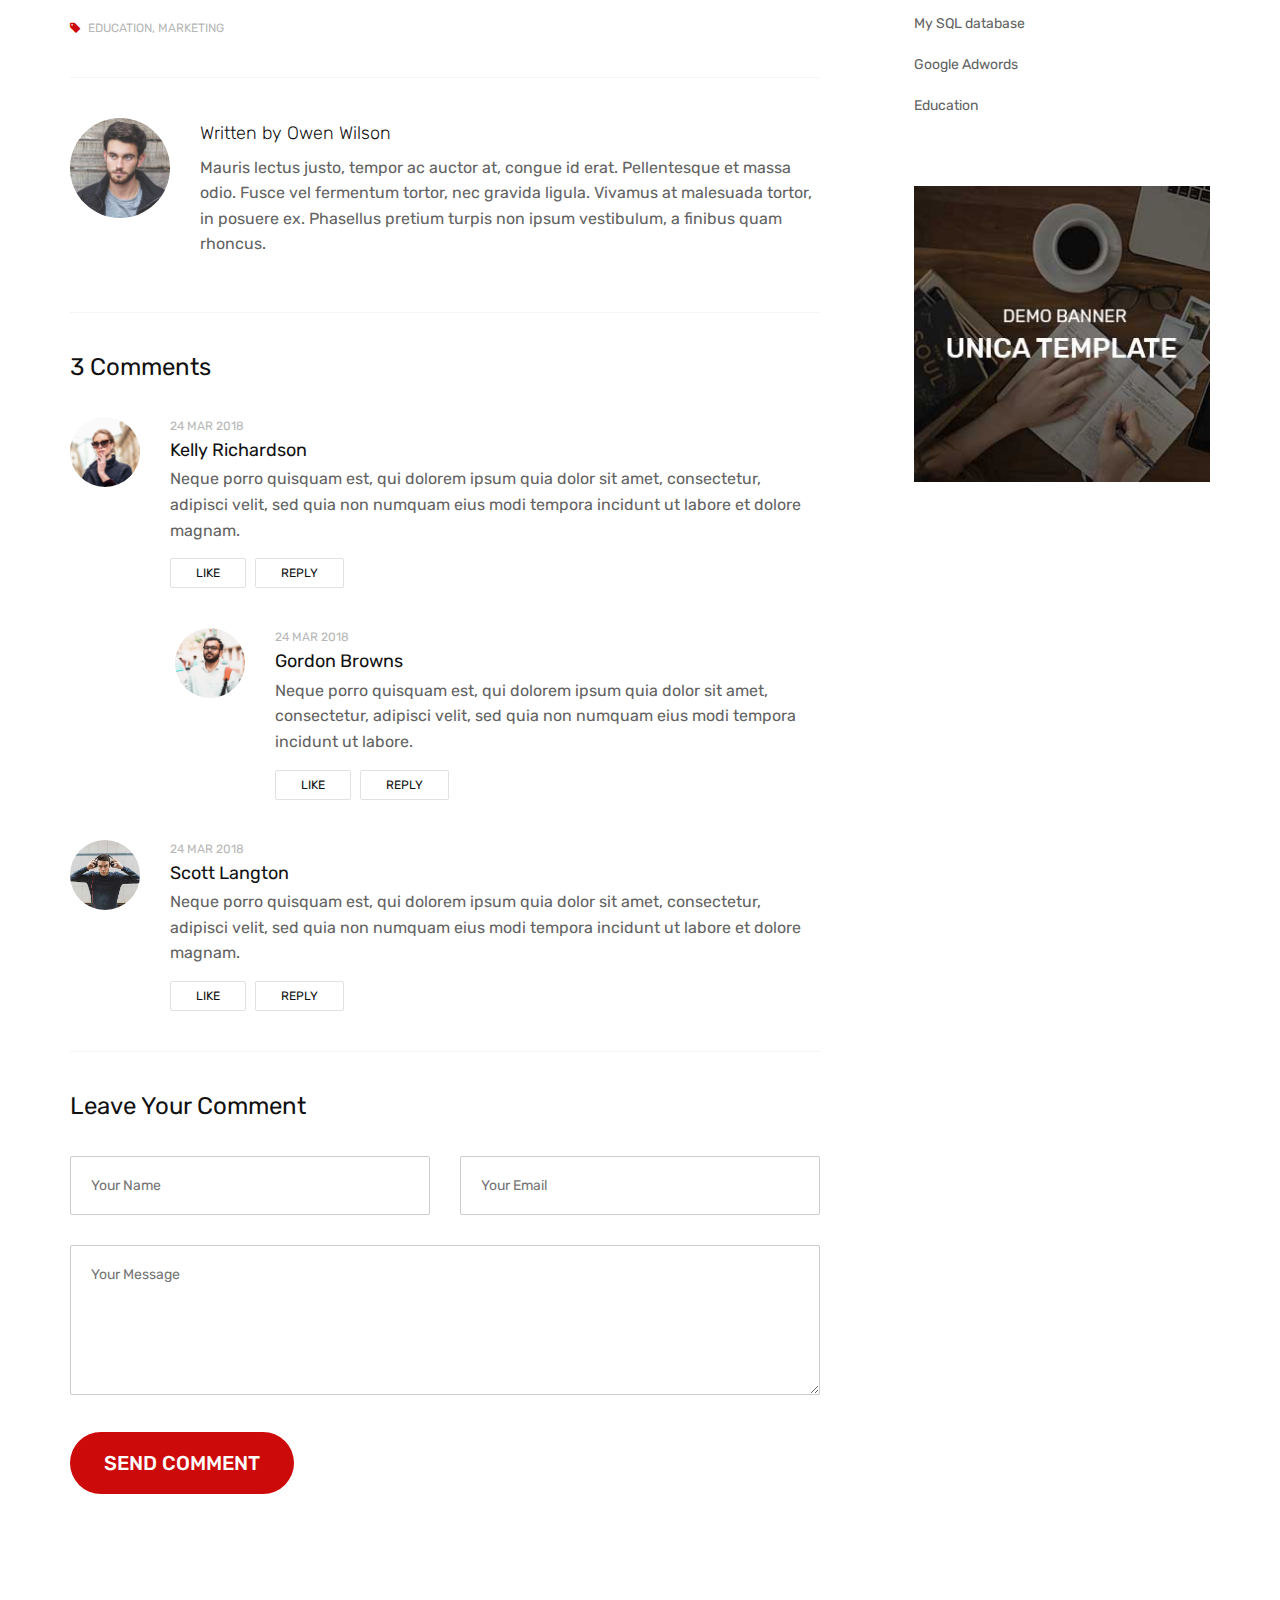
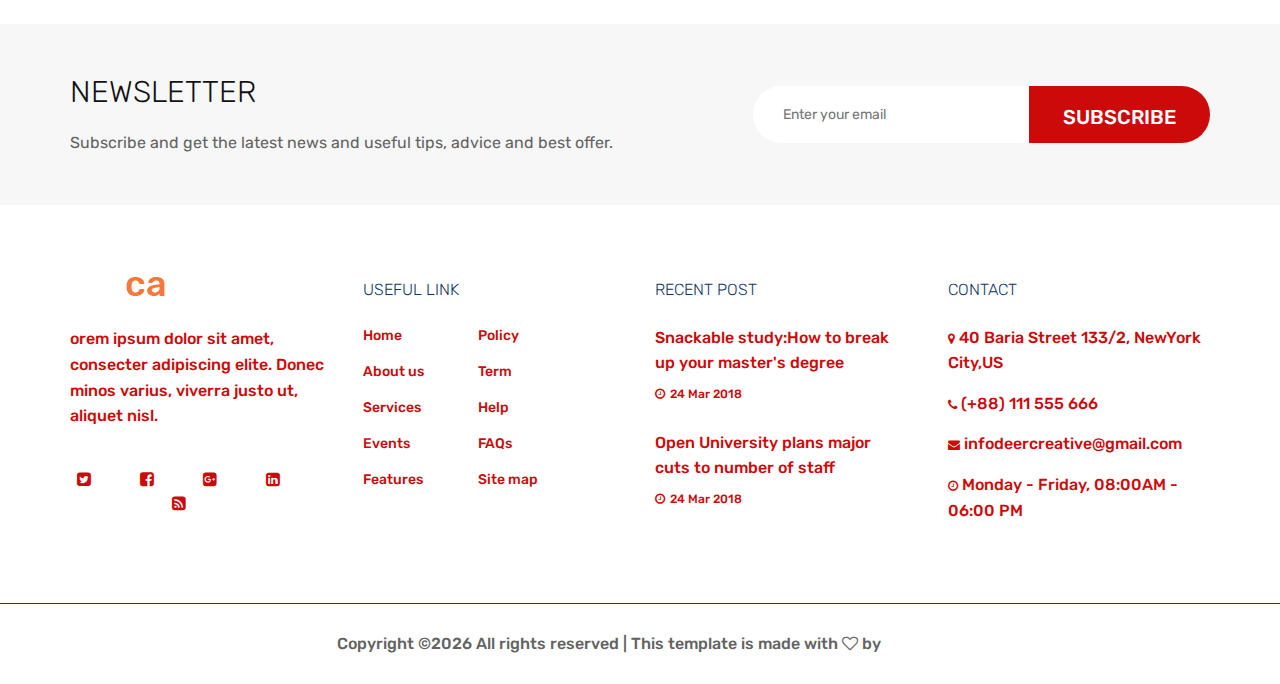
<file: single-blog.html>
<!DOCTYPE html>
<html lang="en">
<head>
	<title>Unica - University Template</title>
	<meta charset="UTF-8">
	<meta name="description" content="Unica University Template">
	<meta name="keywords" content="event, unica, creative, html">
	<meta name="viewport" content="width=device-width, initial-scale=1.0">
	<!-- Favicon -->   
	<link href="img/favicon.ico" rel="shortcut icon"/>

	<!-- Google Fonts -->
	<link href="https://fonts.googleapis.com/css?family=Rubik:400,400i,500,500i,700,700i" rel="stylesheet">

	<!-- Stylesheets -->
	<link rel="stylesheet" href="css/bootstrap.min.css"/>
	<link rel="stylesheet" href="css/font-awesome.min.css"/>
	<link rel="stylesheet" href="css/themify-icons.css"/>
	<link rel="stylesheet" href="css/owl.carousel.css"/>
	<link rel="stylesheet" href="css/style.css"/>


	<!--[if lt IE 9]>
	  <script src="https://oss.maxcdn.com/html5shiv/3.7.2/html5shiv.min.js"></script>
	  <script src="https://oss.maxcdn.com/respond/1.4.2/respond.min.js"></script>
	<![endif]-->

</head>
<body>
	<!-- Page Preloder -->
	<div id="preloder">
		<div class="loader"></div>
	</div>

	<!-- header section -->
	<header class="header-section">
		<div class="container">
			<!-- logo -->
			<a href="index.html" class="site-logo"><img src="img/logo.png" alt=""></a>
			<div class="nav-switch">
				<i class="fa fa-bars"></i>
			</div>
			<div class="header-info">
				<div class="hf-item">
					<i class="fa fa-clock-o"></i>
					<p><span>Working time:</span>Monday - Friday: 08 AM - 06 PM</p>
				</div>
				<div class="hf-item">
					<i class="fa fa-map-marker"></i>
					<p><span>Find us:</span>40 Baria Street 133/2, New York City, US</p>
				</div>
			</div>
		</div>
	</header>
	<!-- header section end-->


	<!-- Header section  -->
	<nav class="nav-section">
		<div class="container">
			<div class="nav-right">
				<a href=""><i class="fa fa-search"></i></a>
				<a href=""><i class="fa fa-shopping-cart"></i></a>
			</div>
			<ul class="main-menu">
				<li><a href="index.html">Home</a></li>
				<li><a href="about.html">About Us</a></li>
				<li><a href="#">Event</a></li>
				<li><a href="course.html">COURSES</a></li>
				<li class="active"><a href="blog.html">blog</a></li>
				<li><a href="contact.html">Contact</a></li>
			</ul>
		</div>
	</nav>
	<!-- Header section end -->


	<!-- Breadcrumb section -->
	<div class="site-breadcrumb">
		<div class="container">
			<a href="#"><i class="fa fa-home"></i> Home</a> <i class="fa fa-angle-right"></i>
			<span>Blog Details</span>
		</div>
	</div>
	<!-- Breadcrumb section end -->


	<!-- Blog page section  -->
	<section class="blog-page-section spad pt-0">
		<div class="container">
			<div class="row">
				<div class="col-md-8">
					<div class="post-item post-details">
						<img src="img/blog/1.jpg" class="post-thumb-full" alt="">
						<div class="post-content">
							<h3><a href="single-blog.html">Parents who try to be their children’s best friends</a></h3>
							<div class="post-meta">
								<span><i class="fa fa-calendar-o"></i> 23 Mar 2018</span>
								<span><i class="fa fa-user"></i> Cathrine Zeta</span>
							</div>
							<p>Lorem ipsum dolor sit amet, consectetur adipiscing elit. Quisque vel urna eget lectus molestie rhoncus sed in nunc. Vestibulum tincidunt facilisis ligula sed viverra. Duis porttitor sapien maximus, volutpat massa malesuada. Curabitur orci est, ut molestie eget orci, tincidunt dictum felis. Cras ante nunc, pharetra eu rutrum aliquet, egestas eget ex. Suspendisse potenti. Quisque asvitae eros efficitur lacus viverra molestie at ut mi. Quisque id mollis nibh...</p>
							<p> Fusce imperdiet, eros non fringilla auctor, dolor leo blandit magna, in pretium erat elit id neque. Nulla sagittis consequat arcu euscura dignissim. Donec ultricies id ante vel blandit. Integer sit amet erat tincidunt, dictum orci non, tincidunt nisi. Crasania nisl eu aliquet pharetra. Duis finibus pulvinar tellus, sed convallis lectus faucibus vitae. Fusce rhoncus placerat magna, nec fermentum ex tristique eu. Donec aliquet purus lectus, ut finibus augue porta ac. Nullam ultricies tempus libero.</p>
							<blockquote>“There is no end to education. It is not that you read a book, pass an examination, and finish with education. The whole of life, from the moment you are born to the moment you die.”</blockquote>
							<p>Proin ac neque quis ex malesuada feugiat sed at ligula. Donec efficitur nisl tortor, eget auctor ex lobortis id. Duis cursus turpis nec venenatis dapibus. Nunc eget rhoncus purus, a semper orci. Mauris blandit non arcu malesuada aliquam. Fusce iaculis augue ut neque sollicitudin, quis interdum enim consectetur. Nullam ut facilisis erat, eget viverra sem. Nulla lobortis tempor magna in maximus. Fusce nec ante et nunc elementum rutrum ut in odio. Quisque cursus sit amet massa in mollis suspendisse ut ipsum a orci scelerisque tincidunt. Curabitur pellentesque lobortis ligula, in scelerisque felis volutpat nec.</p>
							<p>Aenean et enim aliquet, rutrum ante auctor, euismod urna. Phasellus ac erat faucibus, laoreet massa id, sagittis orci. In placerat pharetra lectus vitae gravida. Interdum et malesuada fames ac ante ipsum primis in faucibus. Vivamus massa massa, porttitor eget consectetur sed, vulputate ac velit. Integer ullamcorper ante ex. Quisque vitae eleifend elit. Vestibulum mi lectus, euismod in nunc, posuere eleifend sapien. In commodo euismod lectus quis porttitor.</p>
							<div class="tag"><i class="fa fa-tag"></i> EDUCATION, MARKETING</div>
						</div>
						<div class="post-author">
							<div class="pa-thumb set-bg" data-setbg="img/blog/author.jpg"></div>
							<div class="pa-content">
								<h4>Written by Owen Wilson</h4>
								<p>Mauris lectus justo, tempor ac auctor at, congue id erat. Pellentesque et massa odio. Fusce vel fermentum tortor, nec gravida ligula. Vivamus at malesuada tortor, in posuere ex. Phasellus pretium turpis non ipsum vestibulum, a finibus quam rhoncus.</p>
							</div>
						</div>
						<div class="comment-warp">
							<h4 class="comment-title">3 Comments</h4>
							<ul class="comment-list">
								<li>
									<div class="comment">
										<div class="comment-avator set-bg" data-setbg="img/blog/comment/1.jpg"></div>
										<div class="comment-content">
											<span class="c-date">24 Mar 2018</span>
											<h5>Kelly Richardson</h5>
											<p>Neque porro quisquam est, qui dolorem ipsum quia dolor sit amet, consectetur, adipisci velit, sed quia non numquam eius modi tempora incidunt ut labore et dolore magnam.</p>
											<a href="" class="c-btn">Like</a>
											<a href="" class="c-btn">Reply</a>
										</div>
									</div>
									<ul class="replay-comment-list">
										<li>
											<div class="comment">
												<div class="comment-avator set-bg" data-setbg="img/blog/comment/2.jpg"></div>
												<div class="comment-content">
													<span class="c-date">24 Mar 2018</span>
													<h5>Gordon Browns</h5>
													<p>Neque porro quisquam est, qui dolorem ipsum quia dolor sit amet, consectetur, adipisci velit, sed quia non numquam eius modi tempora incidunt ut labore.</p>
													<a href="" class="c-btn">Like</a>
													<a href="" class="c-btn">Reply</a>
												</div>
											</div>
										</li>
									</ul>
								</li>
								<li>
									<div class="comment">
										<div class="comment-avator set-bg" data-setbg="img/blog/comment/3.jpg"></div>
										<div class="comment-content">
											<span class="c-date">24 Mar 2018</span>
											<h5>Scott Langton</h5>
											<p>Neque porro quisquam est, qui dolorem ipsum quia dolor sit amet, consectetur, adipisci velit, sed quia non numquam eius modi tempora incidunt ut labore et dolore magnam.</p>
											<a href="" class="c-btn">Like</a>
											<a href="" class="c-btn">Reply</a>
										</div>
									</div>
								</li>
							</ul>
							<div class="comment-form-warp">
								<h4 class="comment-title">Leave Your Comment</h4>
								<form class="comment-form">
									<div class="row">
										<div class="col-sm-6">
											<input type="text" placeholder="Your Name">
										</div>
										<div class="col-sm-6">
											<input type="email" placeholder="Your Email">
										</div>
										<div class="col-sm-12">
											<textarea placeholder="Your Message"></textarea>
											<button class="site-btn">SEND COMMENT</button>
										</div>
									</div>
								</form>
							</div>
						</div>
					</div>
				</div>
				<!-- sidebar -->
				<div class="col-sm-8 col-md-5 col-lg-4 col-xl-3 offset-xl-1 offset-0 pl-xl-0 sidebar">
					<!-- widget -->
					<div class="widget">
						<form class="search-widget">
							<input type="text" placeholder="Search...">
							<button><i class="ti-search"></i></button>
						</form>
					</div>
					<!-- widget -->
					<div class="widget">
						<h5 class="widget-title">Recent News</h5>
						<div class="recent-post-widget">
							<!-- recent post -->
							<div class="rp-item">
								<div class="rp-thumb set-bg" data-setbg="img/blog/recent-post/1.jpg"></div>
								<div class="rp-content">
									<h6>Snackable study:How to break up your master's degree</h6>
									<p><i class="fa fa-clock-o"></i> 24 Mar 2018</p>
								</div>
							</div>
							<!-- recent post -->
							<div class="rp-item">
								<div class="rp-thumb set-bg" data-setbg="img/blog/recent-post/2.jpg"></div>
								<div class="rp-content">
									<h6>Op en University plans major ts to number of staff</h6>
									<p><i class="fa fa-clock-o"></i> 24 Mar 2018</p>
								</div>
							</div>
							<!-- recent post -->
							<div class="rp-item">
								<div class="rp-thumb set-bg" data-setbg="img/blog/recent-post/3.jpg"></div>
								<div class="rp-content">
									<h6>My postgrad: ‘I worked on essays as giraffes walked by’</h6>
									<p><i class="fa fa-clock-o"></i> 24 Mar 2018</p>
								</div>
							</div>
							<!-- recent post -->
							<div class="rp-item">
								<div class="rp-thumb set-bg" data-setbg="img/blog/recent-post/4.jpg"></div>
								<div class="rp-content">
									<h6>How to use the Guardian University Guide</h6>
									<p><i class="fa fa-clock-o"></i> 24 Mar 2018</p>
								</div>
							</div>
							<!-- recent post -->
							<div class="rp-item">
								<div class="rp-thumb set-bg" data-setbg="img/blog/recent-post/5.jpg"></div>
								<div class="rp-content">
									<h6>My MBA experience: ‘It was an eye opener’</h6>
									<p><i class="fa fa-clock-o"></i> 24 Mar 2018</p>
								</div>
							</div>
							<!-- recent post -->
							<div class="rp-item">
								<div class="rp-thumb set-bg" data-setbg="img/blog/recent-post/6.jpg"></div>
								<div class="rp-content">
									<h6>My MBA experience: ‘It was an eye opener’</h6>
									<p><i class="fa fa-clock-o"></i> 24 Mar 2018</p>
								</div>
							</div>
						</div>
					</div>
					<!-- widget -->
					<div class="widget">
						<h4 class="widget-title">Tags</h4>
						<div class="tags">
							<a href="#">DEVELOPMENT</a>
							<a href="#">BUSINESS</a>
							<a href="#">PROJECTS</a>
							<a href="#">GOOGLE ADWORDS</a>
							<a href="#">SQL DATABASE</a>
							<a href="#">MARKETING</a>
							<a href="#">DESIGN</a>
						</div>
					</div>
					<!-- widget -->
					<div class="widget">
						<h4 class="widget-title">Categories</h4>
						<ul>
							<li><a href="">Business</a></li>
							<li><a href="">Design</a></li>
							<li><a href="">Management</a></li>
							<li><a href="">Marketing Plans</a></li>
							<li><a href="">Construction</a></li>
							<li><a href="">Honored</a></li>
							<li><a href="">Program development</a></li>
							<li><a href="">My SQL database</a></li>
							<li><a href="">Google Adwords</a></li>
							<li><a href="">Education</a></li>
						</ul>
					</div>
					<!-- widget -->
					<div class="widget">
						<img src="img/ad.jpg" alt="">
					</div>
				</div>
			</div>
		</div>
	</section>
	<!-- Blog page section end -->


	<!-- Newsletter section -->
	<section class="newsletter-section">
		<div class="container">
			<div class="row">
				<div class="col-md-5 col-lg-7">
					<div class="section-title mb-md-0">
					<h3>NEWSLETTER</h3>
					<p>Subscribe and get the latest news and useful tips, advice and best offer.</p>
				</div>
				</div>
				<div class="col-md-7 col-lg-5">
					<form class="newsletter">
						<input type="text" placeholder="Enter your email">
						<button class="site-btn">SUBSCRIBE</button>
					</form>
				</div>
			</div>
		</div>
	</section>
	<!-- Newsletter section end -->	


	<!-- Footer section -->
	<footer class="footer-section">
		<div class="container footer-top">
			<div class="row">
				<!-- widget -->
				<div class="col-sm-6 col-lg-3 footer-widget">
					<div class="about-widget">
						<img src="img/logo-light.png" alt="">
						<p>orem ipsum dolor sit amet, consecter adipiscing elite. Donec minos varius, viverra justo ut, aliquet nisl.</p>
						<div class="social pt-1">
							<a href=""><i class="fa fa-twitter-square"></i></a>
							<a href=""><i class="fa fa-facebook-square"></i></a>
							<a href=""><i class="fa fa-google-plus-square"></i></a>
							<a href=""><i class="fa fa-linkedin-square"></i></a>
							<a href=""><i class="fa fa-rss-square"></i></a>
						</div>
					</div>
				</div>
				<!-- widget -->
				<div class="col-sm-6 col-lg-3 footer-widget">
					<h6 class="fw-title">USEFUL LINK</h6>
					<div class="dobule-link">
						<ul>
							<li><a href="">Home</a></li>
							<li><a href="">About us</a></li>
							<li><a href="">Services</a></li>
							<li><a href="">Events</a></li>
							<li><a href="">Features</a></li>
						</ul>
						<ul>
							<li><a href="">Policy</a></li>
							<li><a href="">Term</a></li>
							<li><a href="">Help</a></li>
							<li><a href="">FAQs</a></li>
							<li><a href="">Site map</a></li>
						</ul>
					</div>
				</div>
				<!-- widget -->
				<div class="col-sm-6 col-lg-3 footer-widget">
					<h6 class="fw-title">RECENT POST</h6>
					<ul class="recent-post">
						<li>
							<p>Snackable study:How to break <br> up your master's degree</p>
							<span><i class="fa fa-clock-o"></i>24 Mar 2018</span>
						</li>
						<li>
							<p>Open University plans major <br> cuts to number of staff</p>
							<span><i class="fa fa-clock-o"></i>24 Mar 2018</span>
						</li>
					</ul>
				</div>
				<!-- widget -->
				<div class="col-sm-6 col-lg-3 footer-widget">
					<h6 class="fw-title">CONTACT</h6>
					<ul class="contact">
						<li><p><i class="fa fa-map-marker"></i> 40 Baria Street 133/2, NewYork City,US</p></li>
						<li><p><i class="fa fa-phone"></i> (+88) 111 555 666</p></li>
						<li><p><i class="fa fa-envelope"></i> infodeercreative@gmail.com</p></li>
						<li><p><i class="fa fa-clock-o"></i> Monday - Friday, 08:00AM - 06:00 PM</p></li>
					</ul>
				</div>
			</div>
		</div>
		<!-- copyright -->
		<div class="copyright">
			<div class="container">
				<p><!-- Link back to Colorlib can't be removed. Template is licensed under CC BY 3.0. -->
Copyright &copy;<script>document.write(new Date().getFullYear());</script> All rights reserved | This template is made with <i class="fa fa-heart-o" aria-hidden="true"></i> by <a href="https://colorlib.com" target="_blank">Colorlib</a>
<!-- Link back to Colorlib can't be removed. Template is licensed under CC BY 3.0. --></p>
			</div>		
		</div>
	</footer>
	<!-- Footer section end-->



	<!--====== Javascripts & Jquery ======-->
	<script src="js/jquery-3.2.1.min.js"></script>
	<script src="js/owl.carousel.min.js"></script>
	<script src="js/jquery.countdown.js"></script>
	<script src="js/masonry.pkgd.min.js"></script>
	<script src="js/magnific-popup.min.js"></script>
	<script src="js/main.js"></script>
	
</body>
</html>
</file>
<file: css/themify-icons.css>
@font-face {
	font-family: 'themify';
	src:url('../icon-fonts/themify.eot?-fvbane');
	src:url('../icon-fonts/themify.eot?#iefix-fvbane') format('embedded-opentype'),
		url('../icon-fonts/themify.woff?-fvbane') format('woff'),
		url('../icon-fonts/themify.ttf?-fvbane') format('truetype'),
		url('../icon-fonts/themify.svg?-fvbane#themify') format('svg');
	font-weight: normal;
	font-style: normal;
}

[class^="ti-"], [class*=" ti-"] {
	font-family: 'themify';
	speak: none;
	font-style: normal;
	font-weight: normal;
	font-variant: normal;
	text-transform: none;
	line-height: 1;

	/* Better Font Rendering =========== */
	-webkit-font-smoothing: antialiased;
	-moz-osx-font-smoothing: grayscale;
}

.ti-wand:before {
	content: "\e600";
}
.ti-volume:before {
	content: "\e601";
}
.ti-user:before {
	content: "\e602";
}
.ti-unlock:before {
	content: "\e603";
}
.ti-unlink:before {
	content: "\e604";
}
.ti-trash:before {
	content: "\e605";
}
.ti-thought:before {
	content: "\e606";
}
.ti-target:before {
	content: "\e607";
}
.ti-tag:before {
	content: "\e608";
}
.ti-tablet:before {
	content: "\e609";
}
.ti-star:before {
	content: "\e60a";
}
.ti-spray:before {
	content: "\e60b";
}
.ti-signal:before {
	content: "\e60c";
}
.ti-shopping-cart:before {
	content: "\e60d";
}
.ti-shopping-cart-full:before {
	content: "\e60e";
}
.ti-settings:before {
	content: "\e60f";
}
.ti-search:before {
	content: "\e610";
}
.ti-zoom-in:before {
	content: "\e611";
}
.ti-zoom-out:before {
	content: "\e612";
}
.ti-cut:before {
	content: "\e613";
}
.ti-ruler:before {
	content: "\e614";
}
.ti-ruler-pencil:before {
	content: "\e615";
}
.ti-ruler-alt:before {
	content: "\e616";
}
.ti-bookmark:before {
	content: "\e617";
}
.ti-bookmark-alt:before {
	content: "\e618";
}
.ti-reload:before {
	content: "\e619";
}
.ti-plus:before {
	content: "\e61a";
}
.ti-pin:before {
	content: "\e61b";
}
.ti-pencil:before {
	content: "\e61c";
}
.ti-pencil-alt:before {
	content: "\e61d";
}
.ti-paint-roller:before {
	content: "\e61e";
}
.ti-paint-bucket:before {
	content: "\e61f";
}
.ti-na:before {
	content: "\e620";
}
.ti-mobile:before {
	content: "\e621";
}
.ti-minus:before {
	content: "\e622";
}
.ti-medall:before {
	content: "\e623";
}
.ti-medall-alt:before {
	content: "\e624";
}
.ti-marker:before {
	content: "\e625";
}
.ti-marker-alt:before {
	content: "\e626";
}
.ti-arrow-up:before {
	content: "\e627";
}
.ti-arrow-right:before {
	content: "\e628";
}
.ti-arrow-left:before {
	content: "\e629";
}
.ti-arrow-down:before {
	content: "\e62a";
}
.ti-lock:before {
	content: "\e62b";
}
.ti-location-arrow:before {
	content: "\e62c";
}
.ti-link:before {
	content: "\e62d";
}
.ti-layout:before {
	content: "\e62e";
}
.ti-layers:before {
	content: "\e62f";
}
.ti-layers-alt:before {
	content: "\e630";
}
.ti-key:before {
	content: "\e631";
}
.ti-import:before {
	content: "\e632";
}
.ti-image:before {
	content: "\e633";
}
.ti-heart:before {
	content: "\e634";
}
.ti-heart-broken:before {
	content: "\e635";
}
.ti-hand-stop:before {
	content: "\e636";
}
.ti-hand-open:before {
	content: "\e637";
}
.ti-hand-drag:before {
	content: "\e638";
}
.ti-folder:before {
	content: "\e639";
}
.ti-flag:before {
	content: "\e63a";
}
.ti-flag-alt:before {
	content: "\e63b";
}
.ti-flag-alt-2:before {
	content: "\e63c";
}
.ti-eye:before {
	content: "\e63d";
}
.ti-export:before {
	content: "\e63e";
}
.ti-exchange-vertical:before {
	content: "\e63f";
}
.ti-desktop:before {
	content: "\e640";
}
.ti-cup:before {
	content: "\e641";
}
.ti-crown:before {
	content: "\e642";
}
.ti-comments:before {
	content: "\e643";
}
.ti-comment:before {
	content: "\e644";
}
.ti-comment-alt:before {
	content: "\e645";
}
.ti-close:before {
	content: "\e646";
}
.ti-clip:before {
	content: "\e647";
}
.ti-angle-up:before {
	content: "\e648";
}
.ti-angle-right:before {
	content: "\e649";
}
.ti-angle-left:before {
	content: "\e64a";
}
.ti-angle-down:before {
	content: "\e64b";
}
.ti-check:before {
	content: "\e64c";
}
.ti-check-box:before {
	content: "\e64d";
}
.ti-camera:before {
	content: "\e64e";
}
.ti-announcement:before {
	content: "\e64f";
}
.ti-brush:before {
	content: "\e650";
}
.ti-briefcase:before {
	content: "\e651";
}
.ti-bolt:before {
	content: "\e652";
}
.ti-bolt-alt:before {
	content: "\e653";
}
.ti-blackboard:before {
	content: "\e654";
}
.ti-bag:before {
	content: "\e655";
}
.ti-move:before {
	content: "\e656";
}
.ti-arrows-vertical:before {
	content: "\e657";
}
.ti-arrows-horizontal:before {
	content: "\e658";
}
.ti-fullscreen:before {
	content: "\e659";
}
.ti-arrow-top-right:before {
	content: "\e65a";
}
.ti-arrow-top-left:before {
	content: "\e65b";
}
.ti-arrow-circle-up:before {
	content: "\e65c";
}
.ti-arrow-circle-right:before {
	content: "\e65d";
}
.ti-arrow-circle-left:before {
	content: "\e65e";
}
.ti-arrow-circle-down:before {
	content: "\e65f";
}
.ti-angle-double-up:before {
	content: "\e660";
}
.ti-angle-double-right:before {
	content: "\e661";
}
.ti-angle-double-left:before {
	content: "\e662";
}
.ti-angle-double-down:before {
	content: "\e663";
}
.ti-zip:before {
	content: "\e664";
}
.ti-world:before {
	content: "\e665";
}
.ti-wheelchair:before {
	content: "\e666";
}
.ti-view-list:before {
	content: "\e667";
}
.ti-view-list-alt:before {
	content: "\e668";
}
.ti-view-grid:before {
	content: "\e669";
}
.ti-uppercase:before {
	content: "\e66a";
}
.ti-upload:before {
	content: "\e66b";
}
.ti-underline:before {
	content: "\e66c";
}
.ti-truck:before {
	content: "\e66d";
}
.ti-timer:before {
	content: "\e66e";
}
.ti-ticket:before {
	content: "\e66f";
}
.ti-thumb-up:before {
	content: "\e670";
}
.ti-thumb-down:before {
	content: "\e671";
}
.ti-text:before {
	content: "\e672";
}
.ti-stats-up:before {
	content: "\e673";
}
.ti-stats-down:before {
	content: "\e674";
}
.ti-split-v:before {
	content: "\e675";
}
.ti-split-h:before {
	content: "\e676";
}
.ti-smallcap:before {
	content: "\e677";
}
.ti-shine:before {
	content: "\e678";
}
.ti-shift-right:before {
	content: "\e679";
}
.ti-shift-left:before {
	content: "\e67a";
}
.ti-shield:before {
	content: "\e67b";
}
.ti-notepad:before {
	content: "\e67c";
}
.ti-server:before {
	content: "\e67d";
}
.ti-quote-right:before {
	content: "\e67e";
}
.ti-quote-left:before {
	content: "\e67f";
}
.ti-pulse:before {
	content: "\e680";
}
.ti-printer:before {
	content: "\e681";
}
.ti-power-off:before {
	content: "\e682";
}
.ti-plug:before {
	content: "\e683";
}
.ti-pie-chart:before {
	content: "\e684";
}
.ti-paragraph:before {
	content: "\e685";
}
.ti-panel:before {
	content: "\e686";
}
.ti-package:before {
	content: "\e687";
}
.ti-music:before {
	content: "\e688";
}
.ti-music-alt:before {
	content: "\e689";
}
.ti-mouse:before {
	content: "\e68a";
}
.ti-mouse-alt:before {
	content: "\e68b";
}
.ti-money:before {
	content: "\e68c";
}
.ti-microphone:before {
	content: "\e68d";
}
.ti-menu:before {
	content: "\e68e";
}
.ti-menu-alt:before {
	content: "\e68f";
}
.ti-map:before {
	content: "\e690";
}
.ti-map-alt:before {
	content: "\e691";
}
.ti-loop:before {
	content: "\e692";
}
.ti-location-pin:before {
	content: "\e693";
}
.ti-list:before {
	content: "\e694";
}
.ti-light-bulb:before {
	content: "\e695";
}
.ti-Italic:before {
	content: "\e696";
}
.ti-info:before {
	content: "\e697";
}
.ti-infinite:before {
	content: "\e698";
}
.ti-id-badge:before {
	content: "\e699";
}
.ti-hummer:before {
	content: "\e69a";
}
.ti-home:before {
	content: "\e69b";
}
.ti-help:before {
	content: "\e69c";
}
.ti-headphone:before {
	content: "\e69d";
}
.ti-harddrives:before {
	content: "\e69e";
}
.ti-harddrive:before {
	content: "\e69f";
}
.ti-gift:before {
	content: "\e6a0";
}
.ti-game:before {
	content: "\e6a1";
}
.ti-filter:before {
	content: "\e6a2";
}
.ti-files:before {
	content: "\e6a3";
}
.ti-file:before {
	content: "\e6a4";
}
.ti-eraser:before {
	content: "\e6a5";
}
.ti-envelope:before {
	content: "\e6a6";
}
.ti-download:before {
	content: "\e6a7";
}
.ti-direction:before {
	content: "\e6a8";
}
.ti-direction-alt:before {
	content: "\e6a9";
}
.ti-dashboard:before {
	content: "\e6aa";
}
.ti-control-stop:before {
	content: "\e6ab";
}
.ti-control-shuffle:before {
	content: "\e6ac";
}
.ti-control-play:before {
	content: "\e6ad";
}
.ti-control-pause:before {
	content: "\e6ae";
}
.ti-control-forward:before {
	content: "\e6af";
}
.ti-control-backward:before {
	content: "\e6b0";
}
.ti-cloud:before {
	content: "\e6b1";
}
.ti-cloud-up:before {
	content: "\e6b2";
}
.ti-cloud-down:before {
	content: "\e6b3";
}
.ti-clipboard:before {
	content: "\e6b4";
}
.ti-car:before {
	content: "\e6b5";
}
.ti-calendar:before {
	content: "\e6b6";
}
.ti-book:before {
	content: "\e6b7";
}
.ti-bell:before {
	content: "\e6b8";
}
.ti-basketball:before {
	content: "\e6b9";
}
.ti-bar-chart:before {
	content: "\e6ba";
}
.ti-bar-chart-alt:before {
	content: "\e6bb";
}
.ti-back-right:before {
	content: "\e6bc";
}
.ti-back-left:before {
	content: "\e6bd";
}
.ti-arrows-corner:before {
	content: "\e6be";
}
.ti-archive:before {
	content: "\e6bf";
}
.ti-anchor:before {
	content: "\e6c0";
}
.ti-align-right:before {
	content: "\e6c1";
}
.ti-align-left:before {
	content: "\e6c2";
}
.ti-align-justify:before {
	content: "\e6c3";
}
.ti-align-center:before {
	content: "\e6c4";
}
.ti-alert:before {
	content: "\e6c5";
}
.ti-alarm-clock:before {
	content: "\e6c6";
}
.ti-agenda:before {
	content: "\e6c7";
}
.ti-write:before {
	content: "\e6c8";
}
.ti-window:before {
	content: "\e6c9";
}
.ti-widgetized:before {
	content: "\e6ca";
}
.ti-widget:before {
	content: "\e6cb";
}
.ti-widget-alt:before {
	content: "\e6cc";
}
.ti-wallet:before {
	content: "\e6cd";
}
.ti-video-clapper:before {
	content: "\e6ce";
}
.ti-video-camera:before {
	content: "\e6cf";
}
.ti-vector:before {
	content: "\e6d0";
}
.ti-themify-logo:before {
	content: "\e6d1";
}
.ti-themify-favicon:before {
	content: "\e6d2";
}
.ti-themify-favicon-alt:before {
	content: "\e6d3";
}
.ti-support:before {
	content: "\e6d4";
}
.ti-stamp:before {
	content: "\e6d5";
}
.ti-split-v-alt:before {
	content: "\e6d6";
}
.ti-slice:before {
	content: "\e6d7";
}
.ti-shortcode:before {
	content: "\e6d8";
}
.ti-shift-right-alt:before {
	content: "\e6d9";
}
.ti-shift-left-alt:before {
	content: "\e6da";
}
.ti-ruler-alt-2:before {
	content: "\e6db";
}
.ti-receipt:before {
	content: "\e6dc";
}
.ti-pin2:before {
	content: "\e6dd";
}
.ti-pin-alt:before {
	content: "\e6de";
}
.ti-pencil-alt2:before {
	content: "\e6df";
}
.ti-palette:before {
	content: "\e6e0";
}
.ti-more:before {
	content: "\e6e1";
}
.ti-more-alt:before {
	content: "\e6e2";
}
.ti-microphone-alt:before {
	content: "\e6e3";
}
.ti-magnet:before {
	content: "\e6e4";
}
.ti-line-double:before {
	content: "\e6e5";
}
.ti-line-dotted:before {
	content: "\e6e6";
}
.ti-line-dashed:before {
	content: "\e6e7";
}
.ti-layout-width-full:before {
	content: "\e6e8";
}
.ti-layout-width-default:before {
	content: "\e6e9";
}
.ti-layout-width-default-alt:before {
	content: "\e6ea";
}
.ti-layout-tab:before {
	content: "\e6eb";
}
.ti-layout-tab-window:before {
	content: "\e6ec";
}
.ti-layout-tab-v:before {
	content: "\e6ed";
}
.ti-layout-tab-min:before {
	content: "\e6ee";
}
.ti-layout-slider:before {
	content: "\e6ef";
}
.ti-layout-slider-alt:before {
	content: "\e6f0";
}
.ti-layout-sidebar-right:before {
	content: "\e6f1";
}
.ti-layout-sidebar-none:before {
	content: "\e6f2";
}
.ti-layout-sidebar-left:before {
	content: "\e6f3";
}
.ti-layout-placeholder:before {
	content: "\e6f4";
}
.ti-layout-menu:before {
	content: "\e6f5";
}
.ti-layout-menu-v:before {
	content: "\e6f6";
}
.ti-layout-menu-separated:before {
	content: "\e6f7";
}
.ti-layout-menu-full:before {
	content: "\e6f8";
}
.ti-layout-media-right-alt:before {
	content: "\e6f9";
}
.ti-layout-media-right:before {
	content: "\e6fa";
}
.ti-layout-media-overlay:before {
	content: "\e6fb";
}
.ti-layout-media-overlay-alt:before {
	content: "\e6fc";
}
.ti-layout-media-overlay-alt-2:before {
	content: "\e6fd";
}
.ti-layout-media-left-alt:before {
	content: "\e6fe";
}
.ti-layout-media-left:before {
	content: "\e6ff";
}
.ti-layout-media-center-alt:before {
	content: "\e700";
}
.ti-layout-media-center:before {
	content: "\e701";
}
.ti-layout-list-thumb:before {
	content: "\e702";
}
.ti-layout-list-thumb-alt:before {
	content: "\e703";
}
.ti-layout-list-post:before {
	content: "\e704";
}
.ti-layout-list-large-image:before {
	content: "\e705";
}
.ti-layout-line-solid:before {
	content: "\e706";
}
.ti-layout-grid4:before {
	content: "\e707";
}
.ti-layout-grid3:before {
	content: "\e708";
}
.ti-layout-grid2:before {
	content: "\e709";
}
.ti-layout-grid2-thumb:before {
	content: "\e70a";
}
.ti-layout-cta-right:before {
	content: "\e70b";
}
.ti-layout-cta-left:before {
	content: "\e70c";
}
.ti-layout-cta-center:before {
	content: "\e70d";
}
.ti-layout-cta-btn-right:before {
	content: "\e70e";
}
.ti-layout-cta-btn-left:before {
	content: "\e70f";
}
.ti-layout-column4:before {
	content: "\e710";
}
.ti-layout-column3:before {
	content: "\e711";
}
.ti-layout-column2:before {
	content: "\e712";
}
.ti-layout-accordion-separated:before {
	content: "\e713";
}
.ti-layout-accordion-merged:before {
	content: "\e714";
}
.ti-layout-accordion-list:before {
	content: "\e715";
}
.ti-ink-pen:before {
	content: "\e716";
}
.ti-info-alt:before {
	content: "\e717";
}
.ti-help-alt:before {
	content: "\e718";
}
.ti-headphone-alt:before {
	content: "\e719";
}
.ti-hand-point-up:before {
	content: "\e71a";
}
.ti-hand-point-right:before {
	content: "\e71b";
}
.ti-hand-point-left:before {
	content: "\e71c";
}
.ti-hand-point-down:before {
	content: "\e71d";
}
.ti-gallery:before {
	content: "\e71e";
}
.ti-face-smile:before {
	content: "\e71f";
}
.ti-face-sad:before {
	content: "\e720";
}
.ti-credit-card:before {
	content: "\e721";
}
.ti-control-skip-forward:before {
	content: "\e722";
}
.ti-control-skip-backward:before {
	content: "\e723";
}
.ti-control-record:before {
	content: "\e724";
}
.ti-control-eject:before {
	content: "\e725";
}
.ti-comments-smiley:before {
	content: "\e726";
}
.ti-brush-alt:before {
	content: "\e727";
}
.ti-youtube:before {
	content: "\e728";
}
.ti-vimeo:before {
	content: "\e729";
}
.ti-twitter:before {
	content: "\e72a";
}
.ti-time:before {
	content: "\e72b";
}
.ti-tumblr:before {
	content: "\e72c";
}
.ti-skype:before {
	content: "\e72d";
}
.ti-share:before {
	content: "\e72e";
}
.ti-share-alt:before {
	content: "\e72f";
}
.ti-rocket:before {
	content: "\e730";
}
.ti-pinterest:before {
	content: "\e731";
}
.ti-new-window:before {
	content: "\e732";
}
.ti-microsoft:before {
	content: "\e733";
}
.ti-list-ol:before {
	content: "\e734";
}
.ti-linkedin:before {
	content: "\e735";
}
.ti-layout-sidebar-2:before {
	content: "\e736";
}
.ti-layout-grid4-alt:before {
	content: "\e737";
}
.ti-layout-grid3-alt:before {
	content: "\e738";
}
.ti-layout-grid2-alt:before {
	content: "\e739";
}
.ti-layout-column4-alt:before {
	content: "\e73a";
}
.ti-layout-column3-alt:before {
	content: "\e73b";
}
.ti-layout-column2-alt:before {
	content: "\e73c";
}
.ti-instagram:before {
	content: "\e73d";
}
.ti-google:before {
	content: "\e73e";
}
.ti-github:before {
	content: "\e73f";
}
.ti-flickr:before {
	content: "\e740";
}
.ti-facebook:before {
	content: "\e741";
}
.ti-dropbox:before {
	content: "\e742";
}
.ti-dribbble:before {
	content: "\e743";
}
.ti-apple:before {
	content: "\e744";
}
.ti-android:before {
	content: "\e745";
}
.ti-save:before {
	content: "\e746";
}
.ti-save-alt:before {
	content: "\e747";
}
.ti-yahoo:before {
	content: "\e748";
}
.ti-wordpress:before {
	content: "\e749";
}
.ti-vimeo-alt:before {
	content: "\e74a";
}
.ti-twitter-alt:before {
	content: "\e74b";
}
.ti-tumblr-alt:before {
	content: "\e74c";
}
.ti-trello:before {
	content: "\e74d";
}
.ti-stack-overflow:before {
	content: "\e74e";
}
.ti-soundcloud:before {
	content: "\e74f";
}
.ti-sharethis:before {
	content: "\e750";
}
.ti-sharethis-alt:before {
	content: "\e751";
}
.ti-reddit:before {
	content: "\e752";
}
.ti-pinterest-alt:before {
	content: "\e753";
}
.ti-microsoft-alt:before {
	content: "\e754";
}
.ti-linux:before {
	content: "\e755";
}
.ti-jsfiddle:before {
	content: "\e756";
}
.ti-joomla:before {
	content: "\e757";
}
.ti-html5:before {
	content: "\e758";
}
.ti-flickr-alt:before {
	content: "\e759";
}
.ti-email:before {
	content: "\e75a";
}
.ti-drupal:before {
	content: "\e75b";
}
.ti-dropbox-alt:before {
	content: "\e75c";
}
.ti-css3:before {
	content: "\e75d";
}
.ti-rss:before {
	content: "\e75e";
}
.ti-rss-alt:before {
	content: "\e75f";
}
</file>
<file: css/style.css>
/* =================================
------------------------------------
  Unica - University Template
  Version: 1.0
 ------------------------------------ 
 ====================================*/

/*----------------------------------------*/
/* Template default CSS
/*----------------------------------------*/

html,
body {
	height: 100%;
	font-family: 'Rubik', sans-serif;
}

h1,
h2,
h3,
h4,
h5,
h6 {
	color: #111111;
	margin: 0;
	font-weight: 300;
	font-family: 'Rubik', sans-serif;
}

h1 {
	font-size: 60px;
}

h2 {
	font-size: 36px;
	line-height: 1.2;
}

h3 {
	font-size: 30px;
}

h4 {
	font-size: 24px;
}

h5 {
	font-size: 20px;
}

h6 {
	font-size: 16px;
}

p {
	font-size: 16px;
	color: #636363;
	line-height: 1.6;
}

img {
	max-width: 100%;
}

input:focus,
select:focus,
button:focus,
textarea:focus {
	outline: none;
}

a:hover,
a:focus {
	text-decoration: none;
	outline: none;
}

ul,
ol {
	padding: 0;
	margin: 0;
}

/*---------------------
	Helper CSS
-----------------------*/

.spad {
	padding-top: 90px;
	padding-bottom: 90px;
}

.section-title {
	margin-bottom: 70px;
}

.section-title h3 {
	text-transform: uppercase;
	margin-bottom: 20px;
}

.section-title p {
	margin-bottom: 0;
}

.set-bg {
	background-repeat: no-repeat;
	background-size: cover;
	background-position: center 0;
}

.text-white h1,
.text-white h2,
.text-white h3,
.text-white h4,
.text-white h5,
.text-white p,
.text-white span,
.text-white li,
.text-white a {
	color: #fff;
}

/*---------------------
	Commom elements
-----------------------*/

/* Buttons */

.site-btn {
	position: relative;
	display: inline-block;
	text-transform: uppercase;
	background: #cd0a0a;
	color: #fff;
	padding: 24px 34px;
	font-size: 20px;
	font-weight: 500;
	line-height: 14px;
	border-radius: 50px;
	min-width: 170px;
	text-align: center;
	border: none;
	cursor: pointer;
}

/* Image Popup */

.img-popup-warp .mfp-content,
.img-popup-warp.mfp-ready.mfp-removing .mfp-content {
	opacity: 0;
	-webkit-transform: scale(0.8);
	-ms-transform: scale(0.8);
	transform: scale(0.8);
	-webkit-transition: all 0.4s;
	-o-transition: all 0.4s;
	transition: all 0.4s;
}

.img-popup-warp.mfp-ready .mfp-content {
	opacity: 1;
	-webkit-transform: scale(1);
	-ms-transform: scale(1);
	transform: scale(1);
}

/* Preloder */

#preloder {
	position: fixed;
	width: 100%;
	height: 100%;
	top: 0;
	left: 0;
	z-index: 999999;
	background: #fff;
}

.loader {
	width: 40px;
	height: 40px;
	position: absolute;
	top: 50%;
	left: 50%;
	margin-top: -13px;
	margin-left: -13px;
	border-radius: 60px;
	animation: loader 0.8s linear infinite;
	-webkit-animation: loader 0.8s linear infinite;
}

@keyframes loader {
	0% {
		-webkit-transform: rotate(0deg);
		        transform: rotate(0deg);
		border: 4px solid #f44336;
		border-left-color: transparent;
	}
	50% {
		-webkit-transform: rotate(180deg);
		        transform: rotate(180deg);
		border: 4px solid #673ab7;
		border-left-color: transparent;
	}
	100% {
		-webkit-transform: rotate(360deg);
		        transform: rotate(360deg);
		border: 4px solid #f44336;
		border-left-color: transparent;
	}
}

@-webkit-keyframes loader {
	0% {
		-webkit-transform: rotate(0deg);
		border: 4px solid #f44336;
		border-left-color: transparent;
	}
	50% {
		-webkit-transform: rotate(180deg);
		border: 4px solid #673ab7;
		border-left-color: transparent;
	}
	100% {
		-webkit-transform: rotate(360deg);
		border: 4px solid #f44336;
		border-left-color: transparent;
	}
}

/*---------------------
	Header section
-----------------------*/

.header-section {
	padding: 20px 0;
	overflow: hidden;
}

.site-logo {
	
	display: inline-block;
	margin-right: 50px;
	
	max-width:11%;
	max-height: 100%;

}

.header-info {
	display: inline-block;
	float: right;
}

.header-info .hf-item {
	display: inline-block;
	margin-left: 35px;
}

.header-info .hf-item i {
	width: 45px;
	height: 45px;
	display: inline-block;
	position: relative;
	text-align: center;
	color: #cd0a0a;
	font-size: 17px;
	padding-top: 13px;
	margin-right: 20px;
	margin-top: 10px;
	margin-bottom: 10px;
}

.header-info .hf-item i:after {
	position: absolute;
	content: '';
	width: 100%;
	height: 100%;
	left: 0;
	top: 0;
	border: 1px solid #d2d2db;
	-webkit-transform: rotate(45deg);
	    -ms-transform: rotate(45deg);
	        transform: rotate(45deg);
	border-radius: 2px;
}

.header-info .hf-item p {
	display: inline-block;
	position: relative;
	top: 10px;
	margin-bottom: 0;
}

.header-info .hf-item p span {
	display: block;
	font-size: 12px;
	text-transform: uppercase;
	color: 07689f;
	font-weight: 500;
}

.nav-switch {
	display: none;
}

.nav-section {
	background: 07689f;
}

.nav-section .nav-right {
	float: right;
	padding-top: 23px;
}

.nav-section .nav-right a {
	color: #fff;
	margin-left: 30px;
	font-size: 16px;
}

.main-menu {

	list-style: none;
}

.main-menu li {

	display: inline;
	
}

.main-menu li a {
	float: right;
	display: inline-block;
	color: black;
	font-size: 13px;
	text-transform: uppercase;
	font-weight: 500;
	padding: 25px 20px;
	margin-right: -5px;
	-webkit-transition: all 0.4s ease 0s;
	-o-transition: all 0.4s ease 0s;
	transition: all 0.4s ease 0s;
}

.main-menu li a:hover {
	background: #cd0a0a;
}

.main-menu li.active a {
	background: #cd0a0a;
	color: white;
}

/*---------------------
	Hero Section
-----------------------*/

.hs-item {
	min-height: 760px;
	position: relative;
	display: table;
	width: 100%;
}

.hs-item .hs-text {
	position: relative;
	display: table-cell;
	vertical-align: middle;
	z-index: 2;
}

.hs-item .hs-subtitle {
	font-size: 24px;
	text-transform: uppercase;
	background-color: #0f3460;
	color: #fff;
	font-weight: 500;
	letter-spacing: 2px;
	margin-bottom: 30px;
	position: relative;
	opacity: 0;
	top: 50px;
	text-emphasis: wrap;
	padding: 8px 16px;
	border-radius: 4px;
}

.hs-item .hs-title {
	color:	#fff;
	background-color: #cd0a0a;
	font-size: 42px;
	margin-bottom: 25px;
	position: relative;
	left: 150px;
	opacity: 0;
	text-transform: uppercase;
	text-emphasis: wrap;
	padding: 8px 16px;
	border-radius: 4px;
}

.hs-item .hs-des {
	color: #fff;
	font-size: 16px;
	line-height: 2;
	position: relative;
	left: 150px;
	opacity: 0;
}

.hs-item .site-btn {
	margin-top: 15px;
	opacity: 0;
	top: 50px;
}

.owl-item.active .hs-item .hs-title,
.owl-item.active .hs-item .hs-des,
.owl-item.active .hs-item .hs-subtitle,
.owl-item.active .hs-item .site-btn {
	left: 0;
	top: 0;
	opacity: 1;
}

.owl-item.active .hs-item .hs-subtitle {
	-webkit-transition: all 0.5s ease 0.4s;
	-o-transition: all 0.5s ease 0.4s;
	transition: all 0.5s ease 0.4s;
}

.owl-item.active .hs-item .hs-title {
	-webkit-transition: all 0.5s ease 0.6s;
	-o-transition: all 0.5s ease 0.6s;
	transition: all 0.5s ease 0.6s;
}

.owl-item.active .hs-item .hs-des {
	-webkit-transition: all 0.5s ease 0.8s;
	-o-transition: all 0.5s ease 0.8s;
	transition: all 0.5s ease 0.8s;
}

.owl-item.active .hs-item .site-btn {
	-webkit-transition: all 0.5s ease 1s;
	-o-transition: all 0.5s ease 1s;
	transition: all 0.5s ease 1s;
}

.hero-slider .owl-dots {
	position: absolute;
	width: 100%;
	bottom: 30px;
	left: 0;
	z-index: 1;
	text-align: center;
}

.hero-slider .owl-dots .owl-dot {
	display: inline-block;
	width: 10px;
	height: 10px;
	border-radius: 10px;
	background: #fff;
	margin: 0 5px;
}

.hero-slider .owl-dots .owl-dot.active {
	background: #cd0a0a;
}

/*---------------------
	Counter Section
-----------------------*/

.counter-section {
	background: #0f3460;
	padding: 40px 0;
	color: white !important;
	

}

.counter-section .big-icon {
	display: block;
	float: left;
	width: 71px;
	height: 71px;
	border-radius: 70px;
	background: #fff;
	text-align: center;
	padding-top: 20px;
	margin-right: 15px;
}

.center{
	text-align: center;
	margin-top: 15px;
}

.counter-section .big-icon i {
	font-size: 30px;
	color: #cd0a0a;
}

.counter-section .counter {
	padding-left: 40px;
}

.counter-section .counter .counter-item {
	min-width: 100px;
	font-size: 16px;
	text-transform: uppercase;
	color:  #fff;
	border-right: 1px solid #fff;
	text-align: center;
	display: inline-block;
}

.counter-section .counter .counter-item:last-child {
	border-right: none;
}

.counter-section .counter .counter-item h4 {
	font-size: 36px;
	color: #fff;
	margin-bottom: 4px;
}

.counter-content {
	padding-left: 90px;
	text-align: center;
}

.counter-content h2 {
	font-size: 20px;
	color: #fff;
	text-transform: uppercase;
	margin-bottom: 10px;
	padding-top: 10px;
}

.counter-content p {
	text-transform: uppercase;
	color: #fff;
}

.counter-content p i {
	color: #cd0a0a;
	margin-right: 10px;
}

/*---------------------
	Service Section
-----------------------*/

.services {
	margin-top: 50px;
	margin-bottom: 50px;
}

.service-item {
	margin-bottom: 50px;
}

.service-item .service-icon {
	width: 45px;
	float: left;
}

.service-item .service-icon img {
	max-width: 100%;
}

.service-item .service-content {
	padding-left: 75px;
}

.service-item .service-content h4 {
	margin-bottom: 15px;
	font-weight: 400;
}

/*---------------------
	Enroll Section
-----------------------*/

.enroll-section {
	position: relative;
}

.enroll-section:after {
	position: absolute;
	content: '';
	width: 100%;
	height: 100%;
	left: 0;
	top: 0;
	background: #000;
	opacity: 0.6;
}

.enroll-section .container {
	position: relative;
	z-index: 1;
}

.enroll-section .section-title {
	margin-bottom: 40px;
}

.enroll-list-item {
	padding-left: 70px;
	position: relative;
	padding-bottom: 15px;
	margin-bottom: 10px;
}

.enroll-list-item span {
	position: absolute;
	width: 40px;
	height: 40px;
	left: 0;
	top: 0;
	text-align: center;
	border-radius: 50px;
	background: #cd0a0a;
	font-size: 16px;
	font-weight: 500;
	padding-top: 10px;
}

.enroll-list-item h5 {
	font-weight: 400;
	margin-bottom: 10px;
}

.enroll-list-item:after {
	position: absolute;
	content: '';
	height: calc(100% - 45px);
	left: 20px;
	top: 48px;
	border-left: 1px dashed #6c6e70;
}

.enroll-list-item:last-child {
	margin-bottom: 0;
	padding-bottom: 0;
}

.enroll-list-item:last-child:after {
	display: none;
}

/*---------------------
	Courses Section
-----------------------*/

.courses-section .container {
	margin-bottom: -50px;
}

.course-item {
	margin-bottom: 50px;
}

.course-item .course-thumb {
	margin-bottom: 45px;
	position: relative;
}

.course-item .course-thumb img {
	min-width: 100%;
}

.course-item .course-thumb .course-cat {
	position: absolute;
	text-align: center;
	width: 100%;
	left: 0;
	bottom: -19px;
}

.course-item .course-thumb .course-cat span {
	min-width: 150px;
	bottom: 0;
	background: #cd0a0a;
	padding: 10px 15px;
	text-align: center;
	font-size: 13px;
	text-transform: uppercase;
	color: #fff;
	display: inline-block;
	border-radius: 50px;
	letter-spacing: 2px;
}

.course-item .course-info {
	text-align: center;
	margin: 0 -15px;
}

.course-info__desc {
	padding: 0 10px;
}

.course-item .course-info .date {
	color: #cd0a0a;
	font-size: 14px;
	margin-bottom: 10px;
}

.course-item .course-info h4 {
	font-weight: 400;
	line-height: 1.3;
}

.course-item .course-info .cource-price {
	padding-top: 15px;
	color: #cd0a0a;
}

.course-item .course-info .cource-price span {
	font-size: 14px;
	font-weight: 500;
	color: #b7b7b7;
}

/*---------------------
	Fact Section
-----------------------*/

.fact-section {
	background-position: center center;
	position: relative;
}

.fact-section:after {
	position: absolute;
	content: '';
	width: 100%;
	height: 100%;
	left: 0;
	top: 0;
	background: #000;
	opacity: 0.8;
}

.fact-section .container {
	position: relative;
	z-index: 1;
}

.fact {
	text-align: center;
}

.fact-icon {
	font-size: 48px;
	color: #fff;
	width: 50px;
	display: inline-block;
}

.fact-text {
	padding-left: 20px;
	display: inline-block;
	text-align: left;
}

.fact-text h2 {
	color: #cd0a0a;
	font-weight: 400;
}

.fact-text p {
	margin-bottom: 0;
	text-transform: uppercase;
	color: #fff;
}

/*---------------------
	Event Section
-----------------------*/

.event-item {
	margin-bottom: 50px;
}

.event-item .event-thumb {
	margin-bottom: 45px;
	position: relative;
}

.event-item .event-thumb img {
	min-width: 100%;
}

.event-item .event-thumb .event-date {
	position: absolute;
	text-align: center;
	width: 100%;
	left: 0;
	bottom: -19px;
}

.event-item .event-thumb .event-date span {
	min-width: 170px;
	bottom: 0;
	background: #cd0a0a;
	padding: 10px 15px;
	text-align: center;
	font-size: 16px;
	font-weight: bold;
	color: #fff;
	display: inline-block;
	border-radius: 50px;
	letter-spacing: 2px;
}

.event-item .event-info {
	text-align: center;
}

.event-item .event-info h4 {
	margin-bottom: 20px;
	font-weight: 400;
}

.event-item .event-info p {
	margin-bottom: 30px;
}

.event-item .event-info p i {
	color: #cd0a0a;
	padding-left: 13px;
	padding-right: 4px;
}

.event-item .event-info .event-readmore {
	font-size: 13px;
	text-transform: uppercase;
	color: #b7b7b7;
	letter-spacing: 2px;
	font-weight: 500;
}

.event-item .event-info .event-readmore i {
	color: #cd0a0a;
}

/*---------------------
	Gallery Section
-----------------------*/

.gallery .gallery-item {
	width: 12.5%;
	position: relative;

}
.gallery-section{
	margin-top: 45px;
}
.gallery .gallery-item:after {
	content: '';
	display: block;
	clear: both;
}

.gallery .gallery-item:before {
	position: absolute;
	content: '';
	height: 100%;
	width: 100%;
	left: 0;
	top: 0;
	background: #000;
	opacity: 0;
	-webkit-transition: all 0.4s;
	-o-transition: all 0.4s;
	transition: all 0.4s;
}

.gallery .gallery-item:hover:before {
	opacity: 0.3;
}

.gallery .gallery-item.gi-big,
.gallery .gallery-item.gi-long {
	width: 25%;
}

.gallery .gallery-item a {
	position: absolute;
	width: 50px;
	height: 50px;
	background: rgba(246, 120, 58, 0.9);
	color: #fff;
	left: 50%;
	top: 60%;
	margin-left: -25px;
	margin-top: -25px;
	border-radius: 50%;
	padding-top: 13px;
	text-align: center;
	opacity: 0;
	z-index: 1;
	-webkit-transition: all 0.4s;
	-o-transition: all 0.4s;
	transition: all 0.4s;
}

.gallery .gallery-item a i {
	font-size: 24px;
}

.gallery .gallery-item:hover a {
	opacity: 1;
	top: 50%;
	-webkit-transition: all 0.4s cubic-bezier(0.55, 0.09, 0.68, 0.53) 0s;
	-o-transition: all 0.4s cubic-bezier(0.55, 0.09, 0.68, 0.53) 0s;
	transition: all 0.4s cubic-bezier(0.55, 0.09, 0.68, 0.53) 0s;
}

.gallery .grid-sizer {
	width: 12.5%;
}

/*---------------------
	Blog Section
-----------------------*/

.blog-item {
	margin-bottom: 60px;
	overflow: hidden;
}

.blog-item .blog-thumb {
	width: 230px;
	height: 170px;
	float: left;
}

.blog-item .blog-content {
	padding-left: 258px;
}

.blog-item .blog-content h4 {
	font-size: 22px;
	font-weight: 400;
	margin-bottom: 8px;
	line-height: 1.4;
}

.blog-item .blog-meta {
	margin-bottom: 15px;
}

.blog-item .blog-meta span {
	margin-right: 10px;
	font-size: 12px;
	color: #b7b7b7;
}

.blog-item .blog-meta span i {
	color: #cd0a0a;
	margin-right: 3px;
}

/*---------------------
	Newsletter Section
-----------------------*/

.newsletter-section {
	background: #f7f7f7;
	padding: 50px 0;
}

.newsletter-section .newsletter {
	position: relative;
	margin-top: 12px;
}

.newsletter-section .newsletter input {
	width: 100%;
	font-size: 14px;
	padding: 18px 30px;
	border: none;
	border-radius: 50px;
	padding-right: 170px;
}

.newsletter-section .newsletter .site-btn {
	position: absolute;
	right: 0;
	top: 0;
	height: 100%;
	border-radius: 0px 50px 50px 0px;
	min-width: 150px;
}

/*---------------------
	Footer Section
-----------------------*/

.footer-section {
	background-color: 07689f;
	color: #0f3460;
	background-repeat: no-repeat;
	background-position: center 75px;
	font-weight: 500;

}

.footer-section .footer-top {
	padding: 65px 15px;
}

.footer-section .copyright {
	border-top: 1px solid #312f56;
	padding: 27px 0;
	text-align: center;
}

.footer-section .copyright p {
	
	margin-bottom: 0;
}

.footer-section .copyright p a {
	color: #fff;
	font-weight: 500;
}

.footer-section .copyright p a:hover {
	color: #0f3460;
}

.footer-widget .fw-title {
	text-align: left;
	text-transform: uppercase;
	color: #0f3460;
	margin-bottom: 25px;
	padding-top: 10px;
}

.footer-widget p,
.footer-widget span {
	color: #cd0a0a;
}
.social{
	text-align: center;
}

.footer-widget ul {
	list-style: none;
}

.footer-widget .about-widget img {
	margin-bottom: 30px;
}

.footer-widget .about-widget p {
	margin-bottom: 35px;
	
}

.footer-widget .social a {
	color: #cd0a0a;
	margin-right: 45px;

	
}

.footer-widget .dobule-link ul {
	display: inline-block;
}

.footer-widget .dobule-link ul a {
	display: block;
	font-size: 14px;
	color: #cd0a0a;
	margin-bottom: 15px;
}

.footer-widget .dobule-link ul a:hover {
	color: #cd0a0a;
}

.footer-widget .dobule-link ul li:last-child a {
	margin-bottom: 0;
}

.footer-widget .dobule-link ul:last-child {
	margin-left: 50px;
}

.footer-widget .recent-post li {
	margin-bottom: 25px;
}

.footer-widget .recent-post p {
	margin-bottom: 5px;
}

.footer-widget .recent-post span {
	font-size: 12px;
}

.footer-widget .recent-post span i {
	color: #cd0a0a;
	margin-right: 5px;
}

.footer-widget .contact li {
	margin-bottom: 15px;
	display: block;
}

.footer-widget .contact li p {
	margin-bottom: 0;
}

.footer-widget .contact i {
	font-size: 12px;
}

/*---------------------
	Other Pages
----------------------
======================*/

.site-breadcrumb {
	padding: 60px 0;
	color: #b7b7b7;
	font-size: 18px;
}

.site-breadcrumb a {
	color: #111111;
}

.site-breadcrumb a i {
	margin: 0;
}

.site-breadcrumb i {
	margin: 0 10px;
}

.site-pageination {
	list-style: none;
}

.site-pageination li {
	display: inline;
	text-align: center;
}

.site-pageination li a {
	display: inline-block;
	min-width: 40px;
	height: 40px;
	border: 1px solid #e1e1e1;
	color: #636363;
	padding-top: 9px;
	font-size: 14px;
	margin-right: 14px;
	border-radius: 2px;
}

.site-pageination li a:hover,
.site-pageination li a.active {
	background: #cd0a0a;
	border-color: #cd0a0a;
	color: #fff;
}

/*---------------------
	About page
-----------------------*/

.about-text h5 {
	font-weight: 400;
	margin-bottom: 12px;
}

.about-text .about-list {
	list-style: none;
	padding-top: 10px;
}

.about-text .about-list li {
	font-size: 14px;
	color: #636363;
	margin-bottom: 10px;
}

.about-text .about-list li i {
	color: #cd0a0a;
}

.testimonial-section {
	background: #f7f7f7;
}

.testimonial-slider .ts-author-pic {
	width: 110px;
	height: 110px;
	border-radius: 50%;
	margin: 5px auto 0;
}

.testimonial-slider .ts-text p {
	font-size: 18px;
	margin-bottom: 20px;
}

.testimonial-slider .ts-text h5 {
	font-size: 18px;
	font-weight: 400;
	text-transform: uppercase;
	margin-bottom: 10px;
}

.testimonial-slider .ts-text span {
	color: #cd0a0a;
	font-size: 14px;
}

.testimonial-slider .owl-nav {
	position: absolute;
	top: 35px;
	width: 180px;
	left: 40px;
}

.testimonial-slider .owl-prev {
	float: left;
}

.testimonial-slider .owl-next {
	float: right;
}

.testimonial-slider .owl-prev,
.testimonial-slider .owl-next {
	font-size: 36px;
	color: #b7b7b7;
}

.testimonial-slider .owl-dots {
	position: absolute;
	left: -15px;
	bottom: -5px;
	width: 25%;
	padding: 0 15px;
	text-align: center;
}

.testimonial-slider .owl-dots .owl-dot {
	width: 10px;
	height: 10px;
	border-radius: 20px;
	background: #b7b7b7;
	display: inline-block;
	margin: auto 5px;
}

.testimonial-slider .owl-dots .owl-dot.active {
	background: #cd0a0a;
	
}

.member {
	text-align: center;
}

.member h5 {
	font-size: 22px;
	font-weight: 400;
	margin-bottom: 5px;
}

.member p {
	color: #cd0a0a;
	margin-bottom: 0;
	font-weight: 14;
}

.member:hover .member-pic:after {
	opacity: 0.4;
}

.member:hover .member-social {
	opacity: 1;
}

.member:hover .member-social a {
	top: 0;
}

.member:hover .member-social a:nth-child(1) {
	-webkit-transition: all 0.2s;
	-o-transition: all 0.2s;
	transition: all 0.2s;
}

.member:hover .member-social a:nth-child(2) {
	-webkit-transition: all 0.4s;
	-o-transition: all 0.4s;
	transition: all 0.4s;
}

.member:hover .member-social a:nth-child(3) {
	-webkit-transition: all 0.6s;
	-o-transition: all 0.6s;
	transition: all 0.6s;
}

.member .member-pic {
	width: 200px;
	height: 200px;
	border-radius: 50%;
	overflow: hidden;
	position: relative;
	display: inline-block;
	margin-bottom: 40px;
}

.member .member-pic:after {
	position: absolute;
	content: '';
	width: 100%;
	height: 100%;
	left: 0;
	top: 0;
	background: #000;
	opacity: 0;
	-webkit-transition: all 0.4s;
	-o-transition: all 0.4s;
	transition: all 0.4s;
}

.member .member-social {
	position: absolute;
	width: 100%;
	left: 0;
	top: 50%;
	margin-top: -6px;
	z-index: 2;
	opacity: 0;
	-webkit-transition: all 0.4s;
	-o-transition: all 0.4s;
	transition: all 0.4s;
}

.member .member-social a {
	padding: 0 5px;
	margin: auto 5px;
	color: #fff;
	position: relative;
	top: -20px;
	-webkit-transition: all 0.4s;
	-o-transition: all 0.4s;
	transition: all 0.4s;
}

.member .member-social a:hover {
	color: #cd0a0a;
}

/*---------------------
	Blog Page
-----------------------*/

.post-item {
	margin-bottom: 60px;
}

.post-item .post-thumb {
	height: 320px;
	margin-bottom: 40px;
}

.post-item .post-thumb-full {
	margin-bottom: 40px;
}

.post-item .post-content h3 {
	font-size: 29px;
	font-weight: 400;
	margin-bottom: 10px;
}

.post-item .post-content h3 a {
	color: #111111;
}

.post-item .post-content p {
	margin-bottom: 0;
}

.post-item .post-meta {
	margin-bottom: 10px;
}

.post-item .post-meta span {
	margin-right: 10px;
	font-size: 14px;
	color: #b7b7b7;
}

.post-item .post-meta span i {
	color: #cd0a0a;
}

.post-item .tag {
	padding-top: 15px;
	padding-bottom: 40px;
	font-size: 12px;
	text-transform: uppercase;
	color: #b7b7b7;
}

.post-item .tag i {
	color: #cd0a0a;
	margin-right: 5px;
}

.post-item .post-author {
	padding: 40px 0;
	border-top: 1px solid #f5f5f5;
}

.post-item .post-author .pa-thumb {
	float: left;
	width: 100px;
	height: 100px;
	border-radius: 50%;
}

.post-item .post-author .pa-content {
	padding-left: 130px;
	padding-top: 5px;
}

.post-item .post-author .pa-content h4 {
	font-size: 18px;
	margin-bottom: 10px;
}

.comment-warp {
	padding-top: 40px;
	border-top: 1px solid #f5f5f5;
}

.comment-warp .comment-title {
	font-weight: 400;
	margin-bottom: 35px;
}

.comment-warp .comment-list {
	list-style: none;
}

.comment-warp .comment-list .replay-comment-list {
	list-style: none;
	margin-left: 14%;
}

.comment-warp .comment {
	margin-bottom: 40px;
}

.comment-warp .comment .comment-avator {
	float: left;
	width: 70px;
	height: 70px;
	border-radius: 50%;
}

.comment-warp .comment .comment-content {
	padding-left: 100px;
}

.comment-warp .comment .comment-content .c-date {
	font-size: 12px;
	text-transform: uppercase;
	color: #b7b7b7;
	margin-bottom: 5px;
	display: block;
}

.comment-warp .comment .comment-content h5 {
	font-size: 18px;
	margin-bottom: 5px;
	font-weight: 400;
}

.comment-warp .comment .comment-content p {
	margin-bottom: 0;
}

.comment-warp .comment .comment-content .c-btn {
	display: inline-block;
	font-size: 12px;
	text-transform: uppercase;
	border: 1px solid #e1e1e1;
	color: #111111;
	padding: 5px 25px;
	border-radius: 2px;
	margin-right: 5px;
	margin-top: 15px;
}

.comment-warp .comment .comment-content .c-btn:hover {
	border-color: #cd0a0a;
	background: #cd0a0a;
	color: #fff;
}

.comment-form-warp {
	padding: 40px 0;
	border-top: 1px solid #f5f5f5;
}

.comment-form input[type='text'],
.comment-form input[type='email'],
.comment-form textarea {
	width: 100%;
	border: 1px solid #cccccc;
	font-size: 14px;
	padding: 18px 20px;
	margin-bottom: 30px;
	border-radius: 2px;
}

.comment-form textarea {
	height: 150px;
}

.comment-form.--contact input[type='text'],
.comment-form.--contact input[type='email'],
.comment-form.--contact textarea {
	border: 1px solid #e1e1e1;
}

.comment-form.--contact textarea {
	margin-bottom: 50px;
}

.widget {
	margin-bottom: 55px;
	margin-left: -19px;
}

.widget .widget-title {
	font-weight: 400;
	font-size: 24px;
	margin-bottom: 30px;
}

.widget ul {
	list-style: none;
}

.widget ul a {
	font-size: 14px;
	color: #636363;
	margin-bottom: 10px;
	padding: 5px 0;
	display: inline-block;
}

.widget ul a:hover {
	color: #cd0a0a;
}

.widget .search-widget {
	position: relative;
}

.widget .search-widget input {
	width: 100%;
	border: 1px solid #9d9d9d;
	padding: 10px 15px;
	padding-right: 55px;
	font-size: 14px;
}

.widget .search-widget button {
	position: absolute;
	height: 100%;
	right: 0;
	top: 0;
	border: none;
	width: 50px;
	padding-top: 5px;
	color: #b7b7b7;
	background-color: transparent;
	-webkit-transform: rotateY(180deg);
	        transform: rotateY(180deg);
}

.widget .recent-post-widget .rp-item {
	margin-bottom: 25px;
	display: block;
	overflow: hidden;
}

.widget .recent-post-widget .rp-thumb {
	width: 70px;
	height: 70px;
	float: left;
	margin-right: 30px;
}

.widget .recent-post-widget .rp-content {
	padding-left: 100px;
}

.widget .recent-post-widget .rp-content p {
	font-size: 12px;
	color: #b7b7b7;
	margin-bottom: 0;
}

.widget .recent-post-widget .rp-content p i {
	color: #cd0a0a;
}

.widget .recent-post-widget .rp-content h6 {
	font-size: 14px;
	font-weight: 400;
	line-height: 1.5;
	margin-bottom: 10px;
}

.widget .tags a {
	min-width: 80px;
	text-transform: uppercase;
	display: inline-block;
	font-size: 10px;
	line-height: 10px;
	color: #636363;
	padding: 12px 15px;
	border: 1px solid #cd0a0a;
	margin-right: 5px;
	margin-bottom: 8px;
	text-align: center;
	border-radius: 2px;
}

.post-item.post-details {
	margin-bottom: 0;
}

.post-item.post-details p {
	margin-bottom: 15px;
}

.post-item.post-details blockquote {
	padding: 25px 30px;
	font-size: 16px;
	color: #111111;
	border-left: 3px solid #cd0a0a;
	-webkit-box-shadow: 0 0 40px #f2f2f2;
	        box-shadow: 0 0 40px #f2f2f2;
	margin: 40px 0 35px;
}

/*---------------------
	Contact page
-----------------------*/

.map-section {
	height: 500px;
	position: relative;
}

.map-section .map {
	height: 100%;
}

.contact-info-warp {
	position: absolute;
	width: 400px;
	height: 100%;
	background: rgba(2, 0, 49, 0.8);
	text-align: center;
	z-index: 1;
	padding-top: 70px;
}

.contact-info-warp .contact-info {
	margin-bottom: 40px;
}

.contact-info-warp .contact-info h4 {
	color: #fff;
	font-weight: 400;
	margin-bottom: 8px;
}

.contact-info-warp .contact-info p {
	color: #fff;
	margin-bottom: 0;
}

/*------------------
	Responsive
---------------------*/

@media (min-width: 1200px) {
	.container {
		max-width: 1170px;
	}
}

/* Medium screen : 992px. */

@media only screen and (min-width: 992px) and (max-width: 1199px) {
	.counter-section .counter {
		padding-left: 20px;
	}
	.counter-section .counter .counter-item {
		min-width: 80px;
	}
	.counter-section .counter .counter-item h4 {
		font-size: 35px;
	}
	.widget {
		margin-left: 0;
	}
}

/* Tablet :768px. */

@media only screen and (min-width: 768px) and (max-width: 991px) {
	.header-info .hf-item i {
		float: left;
	}
	.header-info .hf-item p {
		display: block;
	}
	.hs-item {
		height: auto;
		min-height: auto;
		padding: 140px 0;
	}
	.counter-section .counter {
		padding-top: 15px;
		padding-left: 0;
	}
	.counter-section .counter .counter-item {
		min-width: 70px;
	}
	.counter-section .counter .counter-item h4 {
		font-size: 27px;
	}
	.gallery .gallery-item,
	.gallery .gallery-item.gi-big,
	.gallery .gallery-item.gi-long {
		width: 25%;
	}
	.footer-widget {
		margin-bottom: 40px;
	}
	.testimonial-slider .owl-nav {
		left: -16px;
	}
	.member {
		margin-bottom: 40px;
	}
	.sidebar {
		padding-top: 80px;
	}
	.widget {
		margin-left: 0;
	}
}

/* Large Mobile :480px. */

@media only screen and (max-width: 767px) {
	.header-info {
		display: none;
	}
	.site-logo {
		padding: 15px 0;
	}
	.nav-switch {
		position: absolute;
		right: 30px;
		font-size: 30px;
		color: #111;
		top: 25px;
		display: block;
	}
	.nav-section .nav-right {
		display: block;
		float: none;
		text-align: right;
		padding-bottom: 20px;
	}
	.main-menu {
		display: none;
	}
	.main-menu li {
		display: block;
	}
	.main-menu li a {
		padding: 15px;
		display: block;
		border-top: 1px solid #212031;
	}
	.main-menu li a:hover {
		background-color: transparent;
		color: #cd0a0a;
	}
	.main-menu li.active a {
		background-color: transparent;
	}
	.hs-item {
		min-height: auto;
		padding: 100px 0;
	}
	.hs-item .hs-title {
		font-size: 40px;
	}
	.counter-section .counter {
		float: none;
		padding-top: 30px;
		padding-left: 0;
		text-align: center;
	}
	.gallery .gallery-item,
	.gallery .gallery-item.gi-big,
	.gallery .gallery-item.gi-long {
		width: 50%;
	}
	.fact {
		text-align: left;
		margin-bottom: 15px;
	}
	.footer-widget {
		margin-bottom: 40px;
	}
	.testimonial-slider .owl-nav {
		left: 50%;
		margin-left: -90px;
	}
	.testimonial-slider .owl-dots {
		text-align: center;
		width: 100%;
		left: 0;
		bottom: 0;
	}
	.testimonial-slider .ts-author-pic {
		margin: 5px auto 30px;
	}
	.testimonial-slider .ts-item {
		text-align: center;
		padding-bottom: 50px;
	}
	.member {
		margin-bottom: 40px;
	}
	.sidebar {
		padding-top: 80px;
	}
	.widget {
		margin-left: 0;
	}
	.map-section {
		height: auto;
	}
	.contact-info-warp {
		position: relative;
		height: auto;
		display: block;
		width: 100%;
		padding-bottom: 70px;
	}
	.map-section .map {
		height: 300px;
	}
}

/* small Mobile :320px. */

@media only screen and (max-width: 479px) {
	.hs-item .hs-title {
		font-size: 27px;
	}
	.counter-section .counter .counter-item {
		min-width: 65px;
	}
	.counter-section .counter .counter-item h4 {
		font-size: 25px;
	}
	.course-item .course-info {
		margin: 0;
	}
	.blog-item .blog-thumb {
		height: 230px;
		width: 100%;
		margin-bottom: 20px;
	}
	.blog-item .blog-content {
		padding-left: 0;
	}
	.gallery .gallery-item,
	.gallery .gallery-item.gi-big,
	.gallery .gallery-item.gi-long {
		width: 100%;
	}
	.newsletter-section .newsletter {
		text-align: center;
	}
	.newsletter-section .newsletter input {
		padding-right: 30px;
		margin-bottom: 20px;
		text-align-last: auto;
	}
	.newsletter-section .newsletter .site-btn {
		position: relative;
		border-radius: 50px;
	}
	.post-item .post-author .pa-thumb,
	.comment-warp .comment .comment-avator {
		float: none;
		margin-bottom: 15px;
	}
	.post-item .post-author .pa-content,
	.comment-warp .comment .comment-content {
		padding-left: 0;
	}
}
.center {
  display: flex;
  justify-content: center;
  align-items: center;
  height: 100px;
}
</file>
